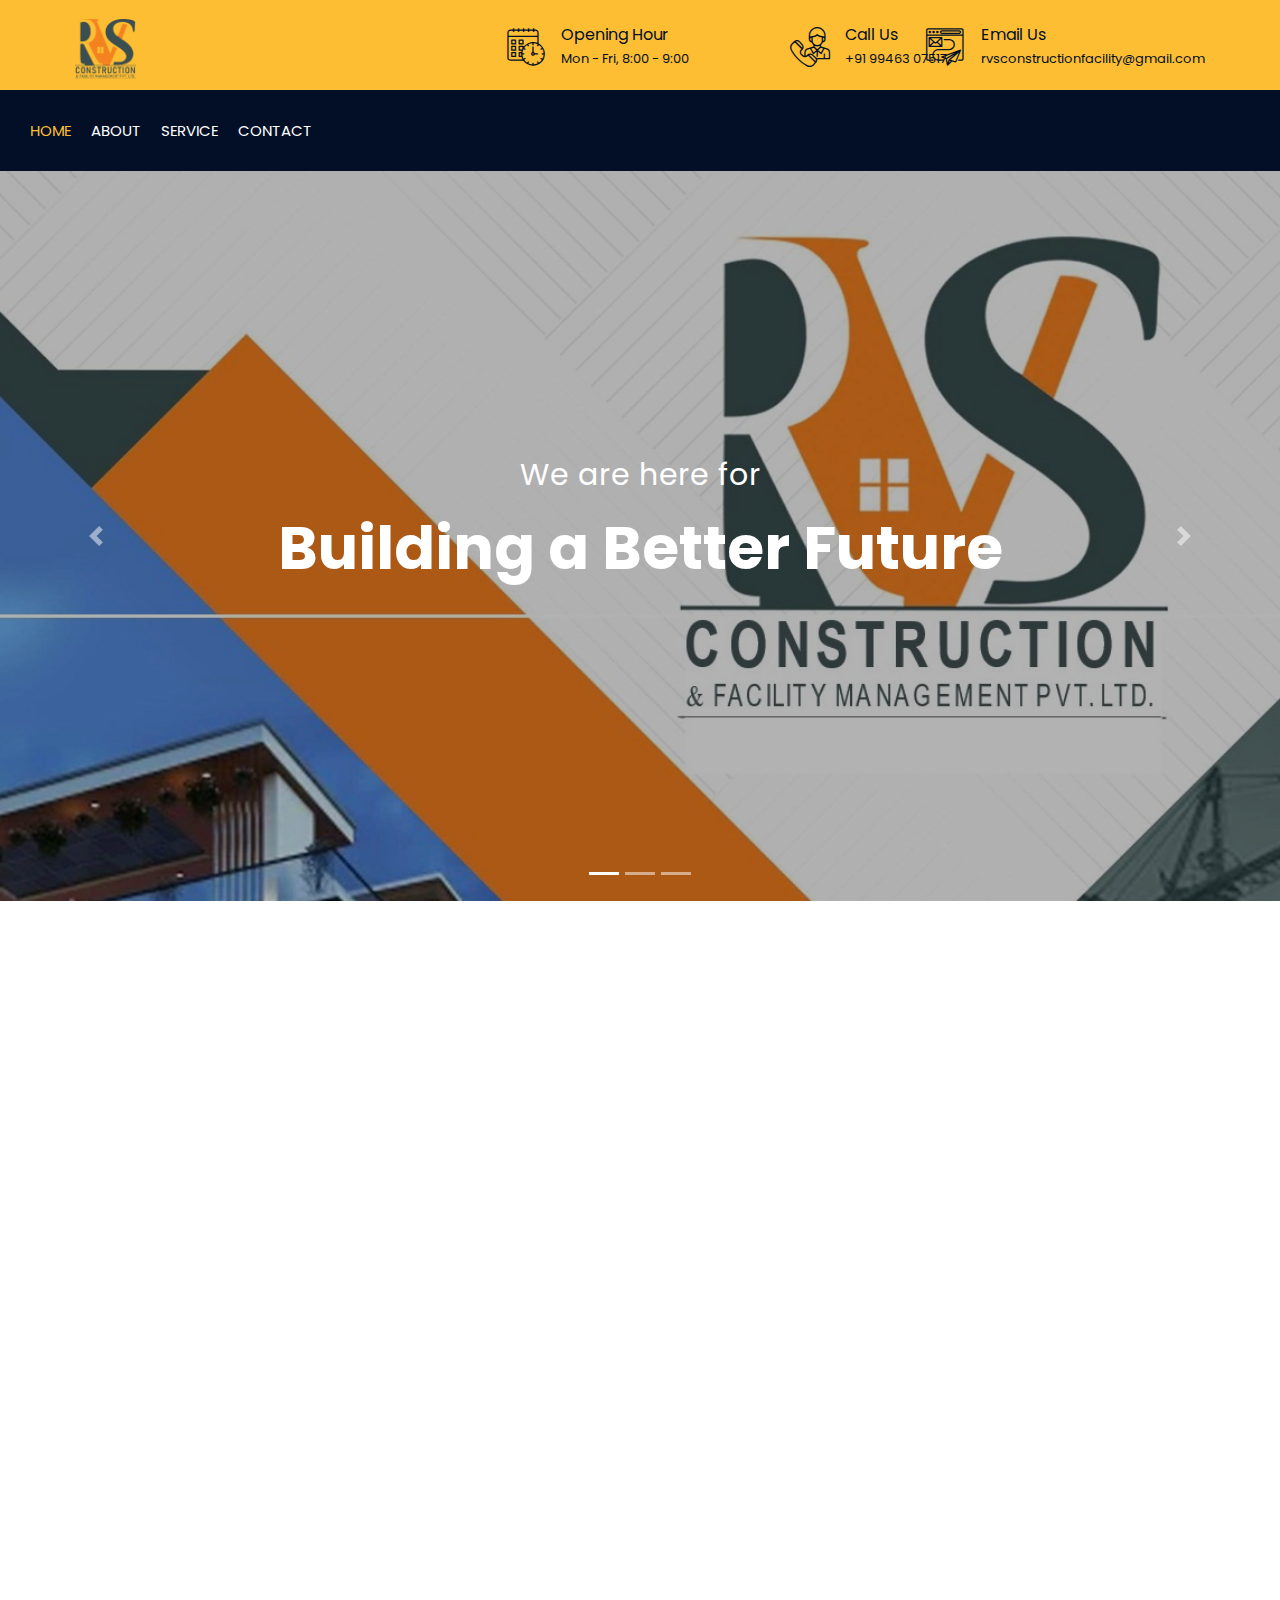
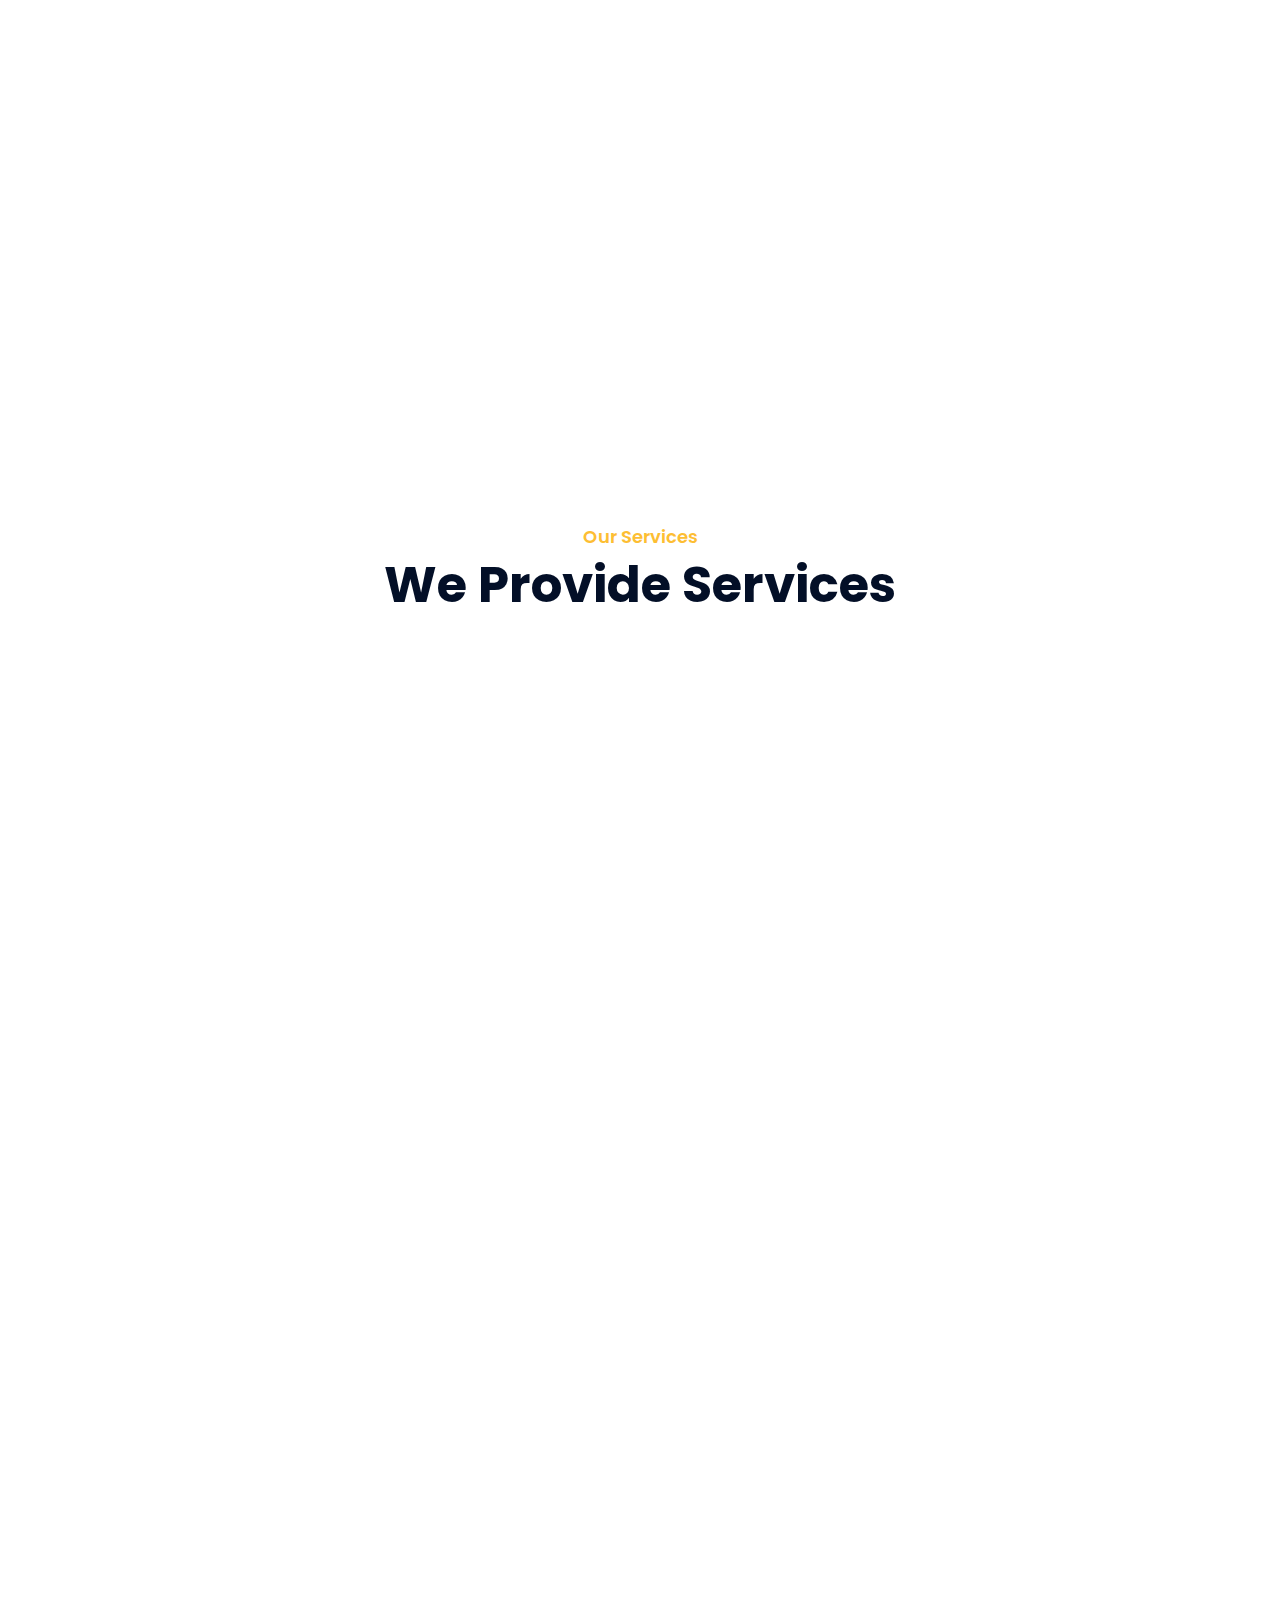
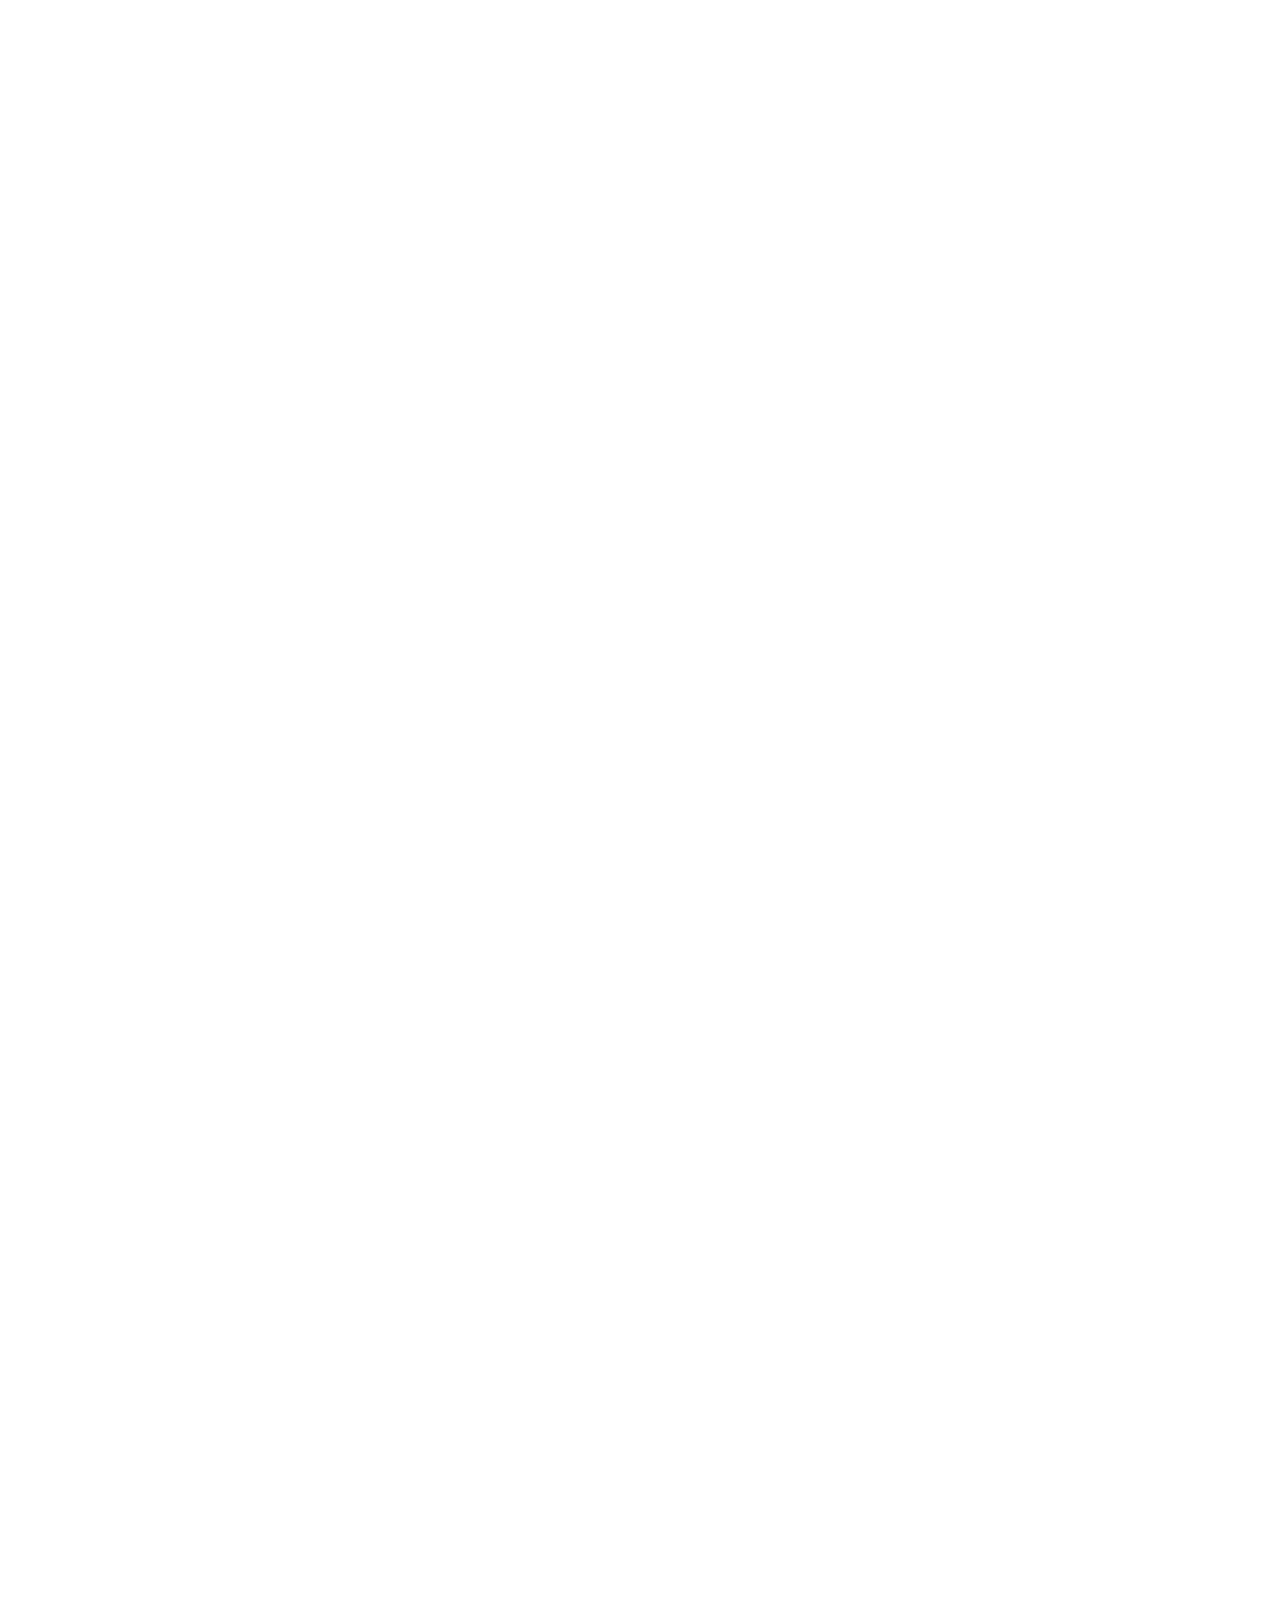
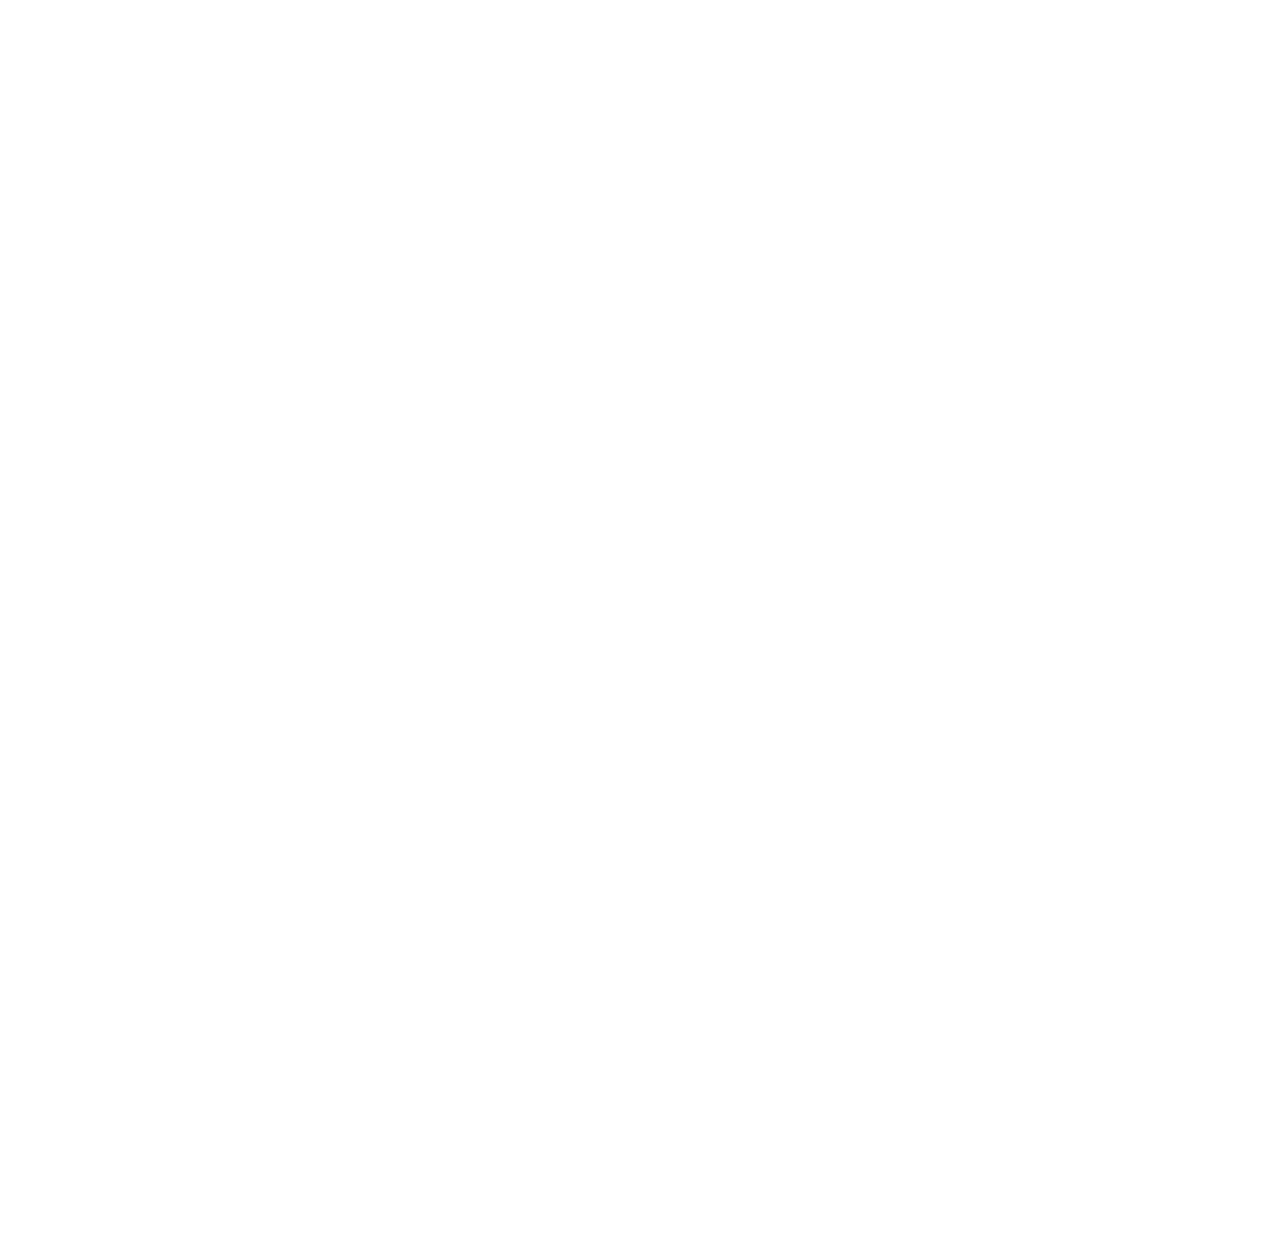
<file: index.html>
<!DOCTYPE html>
<html lang="en">
    <head>
        <meta charset="utf-8">
        <title><h1>RVS Construction & Facility Management Pvt. Ltd</h1></title>
         <script type="application/ld+json">
       {
       "@context" : "https://www.rvsconstruction.in",
       "@type" : "WebSite",
       "name" : "RVS Construction",
       "url" : "https://www.rvsconstruction.in/"
      }
  </script> 
        <meta content="width=device-width, initial-scale=1.0" name="viewport">
        <meta content="RVS Construction & Facility Management Pvt. Ltd" name="keywords">
        <meta content="RVS Construction & Facility Management Pvt. Ltd" name="description">

        <!-- Favicon -->
        <link href="img/logo.ico" rel="icon">

        <!-- Google Font -->
        <link href="https://fonts.googleapis.com/css2?family=Poppins:wght@100;200;300;400;500;600;700;800;900&display=swap" rel="stylesheet">

        <!-- CSS Libraries -->
        <link href="https://stackpath.bootstrapcdn.com/bootstrap/4.4.1/css/bootstrap.min.css" rel="stylesheet">
        <link href="https://cdnjs.cloudflare.com/ajax/libs/font-awesome/5.10.0/css/all.min.css" rel="stylesheet">
        <link href="lib/flaticon/font/flaticon.css" rel="stylesheet"> 
        <link href="lib/animate/animate.min.css" rel="stylesheet">
        <link href="lib/owlcarousel/assets/owl.carousel.min.css" rel="stylesheet">
        <link href="lib/lightbox/css/lightbox.min.css" rel="stylesheet">
        <link href="lib/slick/slick.css" rel="stylesheet">
        <link href="lib/slick/slick-theme.css" rel="stylesheet">

        <!-- Template Stylesheet -->
        <link href="css/style.css" rel="stylesheet">
        
    </head>

    <body>
        <div class="wrapper">
            <!-- Top Bar Start -->
            <div class="top-bar">
                <div class="container-fluid">
                    <div class="row align-items-center">
                        <div class="col-lg-4 col-md-12">
                            <div class="logo">
                                <a href="index.html">
                                   <!-- <h1>RVS Construction</h1> -->
                                      <h1><img src="img/logo.png" alt="Logo"> </h1>
                                </a>
                            </div>
                        </div>
                        <div class="col-lg-8 col-md-7 d-none d-lg-block">
                            <div class="row">
                                <div class="col-4">
                                    <div class="top-bar-item">
                                        <div class="top-bar-icon">
                                            <i class="flaticon-calendar"></i>
                                        </div>
                                        <div class="top-bar-text">
                                            <h3>Opening Hour</h3>
                                            <p>Mon - Fri, 8:00 - 9:00</p>
                                        </div>
                                    </div>
                                </div>
                                <div class="col-4">
                                    <div class="top-bar-item">
                                        <div class="top-bar-icon">
                                            <i class="flaticon-call"></i>
                                        </div>
                                        <div class="top-bar-text">
                                            <h3>Call Us</h3>
                                            <p>+91 99463 07517</p>
                                        </div>
                                    </div>
                                </div>
                                <div class="col-4">
                                    <div class="top-bar-item">
                                        <div class="top-bar-icon">
                                            <i class="flaticon-send-mail"></i>
                                        </div>
                                        <div class="top-bar-text">
                                            <h3>Email Us</h3>
                                            <p>rvsconstructionfacility@gmail.com</p>
                                        </div>
                                    </div>
                                </div>
                            </div>
                        </div>
                    </div>
                </div>
            </div>
            <!-- Top Bar End -->

            <!-- Nav Bar Start -->
            <div class="nav-bar" style="padding-left: 0;padding-right: 0;">
                <div class="container-fluid">
                    <nav class="navbar navbar-expand-lg bg-dark navbar-dark">
                        <a href="#" class="navbar-brand">MENU</a>
                        <button type="button" class="navbar-toggler" data-toggle="collapse" data-target="#navbarCollapse">
                            <span class="navbar-toggler-icon"></span>
                        </button>

                        <div class="collapse navbar-collapse justify-content-between" id="navbarCollapse">
                            <div class="navbar-nav mr-auto">
                                <a href="index.html" class="nav-item nav-link active">Home</a>
                                <a href="about.html" class="nav-item nav-link">About</a>
                                <a href="service.html" class="nav-item nav-link">Service</a>
                                <!--<a href="team.html" class="nav-item nav-link">Team</a> 
                                <a href="portfolio.html" class="nav-item nav-link">Project</a>-->
                                <!--<div class="nav-item dropdown">
                                    <a href="#" class="nav-link dropdown-toggle" data-toggle="dropdown">Pages</a>
                                    <div class="dropdown-menu">
                                        <a href="blog.html" class="dropdown-item">Blog Page</a>
                                        <a href="single.html" class="dropdown-item">Single Page</a>
                                    </div>
                                </div>-->
                                <a href="contact.html" class="nav-item nav-link">Contact</a>
                            </div>
                            <div class="ml-auto" style="display: none;">
                                <a class="btn" href="#">Get A Quote</a>
                            </div>
                        </div>
                    </nav>
                </div>
            </div>
            <!-- Nav Bar End -->


            <!-- Carousel Start -->
            <div id="carousel" class="carousel slide" data-ride="carousel">
                <ol class="carousel-indicators">
                    <li data-target="#carousel" data-slide-to="0" class="active"></li>
                    <li data-target="#carousel" data-slide-to="1"></li>
                    <li data-target="#carousel" data-slide-to="2"></li>
                </ol>
                <div class="carousel-inner">
                    <div class="carousel-item active">
                        <img src="img/carousel-1.jpg" alt="Carousel Image">
                        <div class="carousel-caption">
                            <p class="animated fadeInRight">We are here for</p>
                            <h1 class="animated fadeInLeft">Building a Better Future</h1>
                            <a class="btn animated fadeInUp" href="https://htmlcodex.com/construction-company-website-template" style="display: none;">Get A Quote</a>
                        </div>
                    </div>

                    <div class="carousel-item">
                        <img src="img/carousel-11.jpg" alt="Carousel Image">
                        <div class="carousel-caption">
                            <p class="animated fadeInRight">Satisfaction</p>
                            <h1 class="animated fadeInLeft">Is a Rating</h1>
                            <a class="btn animated fadeInUp" href="https://htmlcodex.com/construction-company-website-template" style="display: none;">Get A Quote</a>
                        </div>
                    </div>

                    <div class="carousel-item">
                        <img src="img/carousel-3.jpg" alt="Carousel Image">
                        <div class="carousel-caption">
                            <p class="animated fadeInRight">Loyalty</p>
                            <h1 class="animated fadeInLeft">Is a Brand</h1>
                            <a class="btn animated fadeInUp" href="https://htmlcodex.com/construction-company-website-template" style="display: none;">Get A Quote</a>
                        </div>
                    </div>
                </div>

                <a class="carousel-control-prev" href="#carousel" role="button" data-slide="prev">
                    <span class="carousel-control-prev-icon" aria-hidden="true"></span>
                    <span class="sr-only">Previous</span>
                </a>
                <a class="carousel-control-next" href="#carousel" role="button" data-slide="next">
                    <span class="carousel-control-next-icon" aria-hidden="true"></span>
                    <span class="sr-only">Next</span>
                </a>
            </div>
            <!-- Carousel End -->


            <!-- Feature Start-->
            <div class="feature wow fadeInUp" data-wow-delay="0.1s">
                <div class="container-fluid">
                    <div class="row align-items-center">
                        <div class="col-lg-4 col-md-12">
                            <div class="feature-item">
                                <div class="feature-icon">
                                    <i class="flaticon-worker"></i>
                                </div>
                                <div class="feature-text">
                                    <h3>Expert Workers</h3>
                                    <p>Experience our expertise</p>
                                </div>
                            </div>
                        </div>
                        <div class="col-lg-4 col-md-12">
                            <div class="feature-item">
                                <div class="feature-icon">
                                    <i class="flaticon-building"></i>
                                </div>
                                <div class="feature-text">
                                    <h3>Quality Work</h3>
                                    <p>Our projects matters quality</p>
                                </div>
                            </div>
                        </div>
                        <div class="col-lg-4 col-md-12">
                            <div class="feature-item">
                                <div class="feature-icon">
                                    <i class="flaticon-call"></i>
                                </div>
                                <div class="feature-text">
                                    <h3>24/7 Support</h3>
                                    <p>We are always ready to serve you</p>
                                </div>
                            </div>
                        </div>
                    </div>
                </div>
            </div>
            <!-- Feature End-->


            <!-- About Start -->
            <div class="about wow fadeInUp" data-wow-delay="0.1s">
                <div class="container">
                    <div class="row align-items-center">
                        <div class="col-lg-5 col-md-6">
                            <div class="about-img">
                                <img src="img/about.jpg" alt="Image">
                            </div>
                        </div>
                        <div class="col-lg-7 col-md-6">
                            <div class="section-header text-left">
                                <p>Welcome to RVS Construction</p>
                                <h2>10+ Years Experience</h2>
                            </div>
                            <div class="about-text">
                                <p>
                                   RVS Construction & Facility Management Pvt Ltd is a comprehensive construction management team having expertize in this field for decades. We specialize in various construction services, including new constructions, maintainance, high-end interior and exterior works.
                                </p>
                                <p>
We focuses on creating optimal work environments, emphasizing strong client relationships, safety standards, and innovative solutions. Our operations span across and are known for the quality, creativity, and attention to detail. 
                                </p>
                                <a class="btn" href="">RVS</a>
                            </div>
                        </div>
                    </div>
                </div>
            </div>
            <!-- About End -->


            <!-- Fact Start -->
            <div class="fact">
                <div class="container-fluid">
                    <div class="row counters">
                        <div class="col-md-6 fact-left wow slideInLeft">
                            <div class="row">
                                <div class="col-6">
                                    <div class="fact-icon">
                                        <i class="flaticon-worker"></i>
                                    </div>
                                    <div class="fact-text">
                                          <h2 style="float:left;width:40%;" data-toggle="counter-up">100</h2><h2 style="float:right;width:50%;">+</h2> 
                                        <p>Expert Workers</p>
                                    </div>
                                </div>
                                <div class="col-6">
                                    <div class="fact-icon">
                                        <i class="flaticon-building"></i>
                                    </div>
                                    <div class="fact-text">
                                          <h2 style="float:left;width:40%;" data-toggle="counter-up">100</h2><h2 style="float:right;width:50%;">+</h2> 
                                        <p>Happy Clients</p>
                                    </div>
                                </div>
                            </div>
                        </div>
                        <div class="col-md-6 fact-right wow slideInRight">
                            <div class="row">
                                <div class="col-6">
                                    <div class="fact-icon">
                                        <i class="flaticon-address"></i>
                                    </div>
                                    <div class="fact-text">
                                          <h2 style="float:left;width:40%;" data-toggle="counter-up">100</h2><h2 style="float:right;width:50%;">+</h2> 
                                        <p>Completed Projects</p>
                                    </div>
                                </div>
                                <div class="col-6">
                                    <div class="fact-icon">
                                        <i class="flaticon-crane"></i>
                                    </div>
                                    <div class="fact-text">
                                        <h2 style="float:left;width:40%;" data-toggle="counter-up">100</h2><h2 style="float:right;width:50%;">+</h2> 
                                        <p>Running Projects</p>
                                    </div>
                                </div>
                            </div>
                        </div>
                    </div>
                </div>
            </div>
            <!-- Fact End -->


                         <!-- Service Start -->
            <div class="service">
                <div class="container">
                    <div class="section-header text-center">
                        <p>Our Services</p>
                        <h2>We Provide Services</h2>
                    </div>
                    <div class="row">
                        <div class="col-lg-4 col-md-6 wow fadeInUp" data-wow-delay="0.1s">
                            <div class="service-item">
                                <div class="service-img">
                                    <img src="img/portfolio-6.jpg" alt="Image">
                                    <div class="service-overlay">
                                        <p>
                                           We are providing land developing to our clients where your dream projects can blossom.
                                        </p>
                                    </div>
                                </div>
                                <div class="service-text">
                                    <h3>Land Developing</h3>
                                    <a class="btn" href="img/service-1.jpg" data-lightbox="service">+</a>
                                </div>
                            </div>
                        </div>
                        <div class="col-lg-4 col-md-6 wow fadeInUp" data-wow-delay="0.2s">
                            <div class="service-item">
                                <div class="service-img">
                                    <img src="img/service-2.jpg" alt="Image">
                                    <div class="service-overlay">
                                        <p>
                                            We build houses and handle all renovations with quality and responsibility, finishing the job and handing over the key with guarantee.
                                        </p>
                                    </div>
                                </div>
                                <div class="service-text">
                                    <h3>Residential Projects</h3>
                                    <a class="btn" href="img/service-2.jpg" data-lightbox="service">+</a>
                                </div>
                            </div>
                        </div>
                        <div class="col-lg-4 col-md-6 wow fadeInUp" data-wow-delay="0.3s">
                            <div class="service-item">
                                <div class="service-img">
                                    <img src="img/service-3.jpg" alt="Image">
                                    <div class="service-overlay">
                                        <p>
                                            We do all kinds of building work for commercial purpose with responsibility.
                                        </p>
                                    </div>
                                </div>
                                <div class="service-text">
                                    <h3>Commercial Projects</h3>
                                    <a class="btn" href="img/service-3.jpg" data-lightbox="service">+</a>
                                </div>
                            </div>
                        </div>
                        <div class="col-lg-4 col-md-6 wow fadeInUp" data-wow-delay="0.4s">
                            <div class="service-item">
                                <div class="service-img">
                                    <img src="img/service-1.jpg" alt="Image">
                                    <div class="service-overlay">
                                        <p>
                                            We execute concrete works using a fully scientific approach, ensuring both safety and durability.
                                        </p>
                                    </div>
                                </div>
                                <div class="service-text">
                                    <h3>Shuttering & Concrete Works</h3>
                                    <a class="btn" href="img/service-4.jpg" data-lightbox="service">+</a>
                                </div>
                            </div>
                        </div>
                        <div class="col-lg-4 col-md-6 wow fadeInUp" data-wow-delay="0.5s">
                            <div class="service-item">
                                <div class="service-img">
                                    <img src="img/portfolio-3.jpg" alt="Image">
                                    <div class="service-overlay">
                                        <p>
                                            We illuminate your homes with state of the art lighting solutions, prioritizing safety and quality standards.
                                        </p>
                                    </div>
                                </div>
                                <div class="service-text">
                                    <h3>Electrical Works</h3>
                                    <a class="btn" href="img/service-5.jpg" data-lightbox="service">+</a>
                                </div>
                            </div>
                        </div>
                        <div class="col-lg-4 col-md-6 wow fadeInUp" data-wow-delay="0.6s">
                            <div class="service-item">
                                <div class="service-img">
                                    <img src="img/service-6.jpg" alt="Image">
                                    <div class="service-overlay">
                                        <p>
                                            We provide the most advanced plumbing and toilet construction helps you to live a healthy and clean life.
                                        </p>
                                    </div>
                                </div>
                                <div class="service-text">
                                    <h3>Plumbing & Sanitary Works</h3>
                                    <a class="btn" href="img/service-6.jpg" data-lightbox="service">+</a>
                                </div>
                            </div>
                        </div>
<div class="col-lg-4 col-md-6 wow fadeInUp" data-wow-delay="0.4s">
                            <div class="service-item">
                                <div class="service-img">
                                    <img src="img/service-4.jpg" alt="Image">
                                    <div class="service-overlay">
                                        <p>
                                            Experience what  beautiful  outdoor f looring is all about. (Discover the essence of exquisite flooring.)
                                        </p>
                                    </div>
                                </div>
                                <div class="service-text">
                                    <h3>Outdoor Flooring</h3>
                                    <a class="btn" href="img/service-4.jpg" data-lightbox="service">+</a>
                                </div>
                            </div>
                        </div>
                        <div class="col-lg-4 col-md-6 wow fadeInUp" data-wow-delay="0.5s">
                            <div class="service-item">
                                <div class="service-img">
                                    <img src="img/service-5.jpg" alt="Image">
                                    <div class="service-overlay">
                                        <p>
                                            We offer a stunning selection of modern designed tiles, granite and marble floorings beautifully crafted just for you.
                                        </p>
                                    </div>
                                </div>
                                <div class="service-text">
                                    <h3>Indoor Flooring</h3>
                                    <a class="btn" href="img/service-5.jpg" data-lightbox="service">+</a>
                                </div>
                            </div>
                        </div>
                        <div class="col-lg-4 col-md-6 wow fadeInUp" data-wow-delay="0.6s">
                            <div class="service-item">
                                <div class="service-img">
                                    <img src="img/portfolio-1.jpg" alt="Image">
                                    <div class="service-overlay">
                                        <p>
                                            We Provide a Wide Variety Of Metal Welding Services from GLF Steel, Stainless Fabrication.All kinds of welding works are done using new technology.
                                        </p>
                                    </div>
                                </div>
                                <div class="service-text">
                                    <h3>Truss & Welding Works</h3>
                                    <a class="btn" href="img/service-6.jpg" data-lightbox="service">+</a>
                                </div>
                            </div>
                        </div>
<div class="col-lg-4 col-md-6 wow fadeInUp" data-wow-delay="0.4s">
                            <div class="service-item">
                                <div class="service-img">
                                    <img src="img/portfolio-4.jpg" alt="Image">
                                    <div class="service-overlay">
                                        <p>
                                            Modern Carpentry work without losing quality to match the beauty of your home. The woodwork in all the models is made using the finest quality woods.
                                        </p>
                                    </div>
                                </div>
                                <div class="service-text">
                                    <h3>Carpentry Works</h3>
                                    <a class="btn" href="img/service-4.jpg" data-lightbox="service">+</a>
                                </div>
                            </div>
                        </div>
                        <div class="col-lg-4 col-md-6 wow fadeInUp" data-wow-delay="0.5s">
                            <div class="service-item">
                                <div class="service-img">
                                    <img src="img/service-2.jpg" alt="Image">
                                    <div class="service-overlay">
                                        <p>
                                            We offer a wide range of painting services designed to complement your home and family perfectly.
                                        </p>
                                    </div>
                                </div>
                                <div class="service-text">
                                    <h3>Painting Works</h3>
                                    <a class="btn" href="img/service-5.jpg" data-lightbox="service">+</a>
                                </div>
                            </div>
                        </div>
                        <div class="col-lg-4 col-md-6 wow fadeInUp" data-wow-delay="0.6s">
                            <div class="service-item">
                                <div class="service-img">
                                    <img src="img/service-3.jpg" alt="Image">
                                    <div class="service-overlay">
                                        <p>
                                            The beauty of a home lies in its interior decoration. We present you stunning decor choices. We promise to craft an interior design that creates an atmosphere of joy and delight for you.
                                        </p>
                                    </div>
                                </div>
                                <div class="service-text">
                                    <h3>Interior Designing & Furnishing</h3>
                                    <a class="btn" href="img/service-6.jpg" data-lightbox="service">+</a>
                                </div>
                            </div>
                        </div>
<div class="col-lg-4 col-md-6 wow fadeInUp" data-wow-delay="0.4s">
                           <div class="service-item">
                                <div class="service-img">
                                    <img src="img/service-5.jpg" alt="Image">
                                    <div class="service-overlay">
                                        <p>
                                            We provide different type of ACP & Aluminum fabrication works using world class aluminum materials which suitable for your House and Commercial buildings.
                                        </p>
                                    </div>
                                </div>
                                <div class="service-text">
                                    <h3>ACP & Aluminium Fabrication Works</h3>
                                    <a class="btn" href="img/portfolio-5.jpg" data-lightbox="service">+</a>
                                </div>
                            </div>
                        </div>
                        <div class="col-lg-4 col-md-6 wow fadeInUp" data-wow-delay="0.5s">
                         <div class="service-item">
                                <div class="service-img">
                                    <img src="img/portfolio-2.jpg" alt="Image">
                                    <div class="service-overlay">
                                        <p>
                                           We design landscaped gardens, catering to any space limit, to provide an ideal setting for you and your family to enjoy leisure time together .
                                        </p>
                                    </div>
                                </div>
                                <div class="service-text">
                                    <h3>Landscaping & Gardening Works</h3>
                                    <a class="btn" href="img/portfolio-2.jpg" data-lightbox="service">+</a>
                                </div>
                            </div>
                        </div>
                        <div class="col-lg-4 col-md-6 wow fadeInUp" data-wow-delay="0.6s">
                            <div class="service-item">
                                <div class="service-img">
                                    <img src="img/service-6.jpg" alt="Image">
                                    <div class="service-overlay">
                                        <p>
                                            We handle all renovations with quality and responsibility, finishing the job and reshape in an all new fashion.
                                        </p>
                                    </div>
                                </div>
                                <div class="service-text">
                                    <h3>Annual Maintenance & Renovation Works</h3>
                                    <a class="btn" href="img/portfolio-3.jpg" data-lightbox="service">+</a>
                                </div>
                            </div>
                        </div>
<div class="col-lg-4 col-md-6 wow fadeInUp" data-wow-delay="0.4s">
                            <div class="service-item">
                                <div class="service-img">
                                    <img src="img/service-4.jpg" alt="Image">
                                    <div class="service-overlay">
                                        <p>
                                            We deliver all the building materials required for the construction works to your work site.
                                        </p>
                                    </div>
                                </div>
                                <div class="service-text">
                                    <h3>All Construction Material Supply</h3>
                                    <a class="btn" href="img/service-4.jpg" data-lightbox="service">+</a>
                                </div>
                            </div>
                        </div>
                        
                    </div>
                </div>
            </div>
            <!-- Service End -->


            <!-- Video Start -->
            <div class="video wow fadeIn" data-wow-delay="0.1s">
                <div class="container">
                    <button type="button" class="btn-play" data-toggle="modal" data-src="RVS.mp4" data-target="#videoModal" type="video/mp4">
                        <span></span>
                    </button>
                </div>
            </div>
            
           <div class="modal fade" id="videoModal" tabindex="-1" role="dialog" aria-labelledby="exampleModalLabel" aria-hidden="true"  data-bs-backdrop="true" data-bs-keyboard="true">
   
                <div class="modal-dialog" role="document">
                    <div class="modal-content">
                        <div class="modal-body">
                            <button type="button" class="close" data-dismiss="modal" aria-label="Close">
                                <span aria-hidden="true">&times;</span>
                            </button>        
                            <!-- 16:9 aspect ratio -->
                            <div class="embed-responsive embed-responsive-16by9">
                                <iframe class="embed-responsive-item" src="" id="video" ></iframe>
                            </div>
                        </div>
                    </div>
                </div>
            </div>
            <!-- Video End -->


            <!-- Team Start -->
            <div class="team" style="display:none;">
                <div class="container" style="display:none;">
                    <div class="section-header text-center">
                        <p>Our Team</p>
                        <h2>Meet Our Engineer</h2>
                    </div>
                    <div class="row">
                        <div class="col-lg-3 col-md-6 wow fadeInUp" data-wow-delay="0.1s">
                            <div class="team-item">
                                <div class="team-img">
                                    <img src="img/team-1.jpg" alt="Team Image">
                                </div>
                                <div class="team-text">
                                    <h2>Adam Phillips</h2>
                                    <p>CEO & Founder</p>
                                </div>
                                <div class="team-social">
                                    <a class="social-tw" href=""><i class="fab fa-twitter"></i></a>
                                    <a class="social-fb" href=""><i class="fab fa-facebook-f"></i></a>
                                    <a class="social-li" href=""><i class="fab fa-linkedin-in"></i></a>
                                    <a class="social-in" href=""><i class="fab fa-instagram"></i></a>
                                </div>
                            </div>
                        </div>
                        <div class="col-lg-3 col-md-6 wow fadeInUp" data-wow-delay="0.2s">
                            <div class="team-item">
                                <div class="team-img">
                                    <img src="img/team-2.jpg" alt="Team Image">
                                </div>
                                <div class="team-text">
                                    <h2>Dylan Adams</h2>
                                    <p>Civil Engineer</p>
                                </div>
                                <div class="team-social">
                                    <a class="social-tw" href=""><i class="fab fa-twitter"></i></a>
                                    <a class="social-fb" href=""><i class="fab fa-facebook-f"></i></a>
                                    <a class="social-li" href=""><i class="fab fa-linkedin-in"></i></a>
                                    <a class="social-in" href=""><i class="fab fa-instagram"></i></a>
                                </div>
                            </div>
                        </div>
                        <div class="col-lg-3 col-md-6 wow fadeInUp" data-wow-delay="0.3s">
                            <div class="team-item">
                                <div class="team-img">
                                    <img src="img/team-3.jpg" alt="Team Image">
                                </div>
                                <div class="team-text">
                                    <h2>Jhon Doe</h2>
                                    <p>Interior Designer</p>
                                </div>
                                <div class="team-social">
                                    <a class="social-tw" href=""><i class="fab fa-twitter"></i></a>
                                    <a class="social-fb" href=""><i class="fab fa-facebook-f"></i></a>
                                    <a class="social-li" href=""><i class="fab fa-linkedin-in"></i></a>
                                    <a class="social-in" href=""><i class="fab fa-instagram"></i></a>
                                </div>
                            </div>
                        </div>
                        <div class="col-lg-3 col-md-6 wow fadeInUp" data-wow-delay="0.4s">
                            <div class="team-item">
                                <div class="team-img">
                                    <img src="img/team-4.jpg" alt="Team Image">
                                </div>
                                <div class="team-text">
                                    <h2>Josh Dunn</h2>
                                    <p>Painter</p>
                                </div>
                                <div class="team-social">
                                    <a class="social-tw" href=""><i class="fab fa-twitter"></i></a>
                                    <a class="social-fb" href=""><i class="fab fa-facebook-f"></i></a>
                                    <a class="social-li" href=""><i class="fab fa-linkedin-in"></i></a>
                                    <a class="social-in" href=""><i class="fab fa-instagram"></i></a>
                                </div>
                            </div>
                        </div>
                    </div>
                </div>
            </div>
            <!-- Team End -->
            

            <!-- FAQs Start -->
            <div class="faqs" style="display:none;">
                <div class="container" >
                    <div class="section-header text-center">
                        <p>Frequently Asked Question</p>
                        <h2>You May Ask</h2>
                    </div>
                    <div class="row">
                        <div class="col-md-6">
                            <div id="accordion-1">
                                <div class="card wow fadeInLeft" data-wow-delay="0.1s">
                                    <div class="card-header">
                                        <a class="card-link collapsed" data-toggle="collapse" href="#collapseOne">
                                            Lorem ipsum dolor sit amet?
                                        </a>
                                    </div>
                                    <div id="collapseOne" class="collapse" data-parent="#accordion-1">
                                        <div class="card-body">
                                            Lorem ipsum dolor sit amet, consectetur adipiscing elit. Phasellus nec pretium mi. Curabitur facilisis ornare velit non.
                                        </div>
                                    </div>
                                </div>
                                <div class="card wow fadeInLeft" data-wow-delay="0.2s">
                                    <div class="card-header">
                                        <a class="card-link collapsed" data-toggle="collapse" href="#collapseTwo">
                                            Lorem ipsum dolor sit amet?
                                        </a>
                                    </div>
                                    <div id="collapseTwo" class="collapse" data-parent="#accordion-1">
                                        <div class="card-body">
                                            Lorem ipsum dolor sit amet, consectetur adipiscing elit. Phasellus nec pretium mi. Curabitur facilisis ornare velit non.
                                        </div>
                                    </div>
                                </div>
                                <div class="card wow fadeInLeft" data-wow-delay="0.3s">
                                    <div class="card-header">
                                        <a class="card-link collapsed" data-toggle="collapse" href="#collapseThree">
                                            Lorem ipsum dolor sit amet?
                                        </a>
                                    </div>
                                    <div id="collapseThree" class="collapse" data-parent="#accordion-1">
                                        <div class="card-body">
                                            Lorem ipsum dolor sit amet, consectetur adipiscing elit. Phasellus nec pretium mi. Curabitur facilisis ornare velit non.
                                        </div>
                                    </div>
                                </div>
                                <div class="card wow fadeInLeft" data-wow-delay="0.4s">
                                    <div class="card-header">
                                        <a class="card-link collapsed" data-toggle="collapse" href="#collapseFour">
                                            Lorem ipsum dolor sit amet?
                                        </a>
                                    </div>
                                    <div id="collapseFour" class="collapse" data-parent="#accordion-1">
                                        <div class="card-body">
                                            Lorem ipsum dolor sit amet, consectetur adipiscing elit. Phasellus nec pretium mi. Curabitur facilisis ornare velit non.
                                        </div>
                                    </div>
                                </div>
                                <div class="card wow fadeInLeft" data-wow-delay="0.5s">
                                    <div class="card-header">
                                        <a class="card-link collapsed" data-toggle="collapse" href="#collapseFive">
                                            Lorem ipsum dolor sit amet?
                                        </a>
                                    </div>
                                    <div id="collapseFive" class="collapse" data-parent="#accordion-1">
                                        <div class="card-body">
                                            Lorem ipsum dolor sit amet, consectetur adipiscing elit. Phasellus nec pretium mi. Curabitur facilisis ornare velit non.
                                        </div>
                                    </div>
                                </div>
                            </div>
                        </div>
                        <div class="col-md-6">
                            <div id="accordion-2">
                                <div class="card wow fadeInRight" data-wow-delay="0.1s">
                                    <div class="card-header">
                                        <a class="card-link collapsed" data-toggle="collapse" href="#collapseSix">
                                            Lorem ipsum dolor sit amet?
                                        </a>
                                    </div>
                                    <div id="collapseSix" class="collapse" data-parent="#accordion-2">
                                        <div class="card-body">
                                            Lorem ipsum dolor sit amet, consectetur adipiscing elit. Phasellus nec pretium mi. Curabitur facilisis ornare velit non.
                                        </div>
                                    </div>
                                </div>
                                <div class="card wow fadeInRight" data-wow-delay="0.2s">
                                    <div class="card-header">
                                        <a class="card-link collapsed" data-toggle="collapse" href="#collapseSeven">
                                            Lorem ipsum dolor sit amet?
                                        </a>
                                    </div>
                                    <div id="collapseSeven" class="collapse" data-parent="#accordion-2">
                                        <div class="card-body">
                                            Lorem ipsum dolor sit amet, consectetur adipiscing elit. Phasellus nec pretium mi. Curabitur facilisis ornare velit non.
                                        </div>
                                    </div>
                                </div>
                                <div class="card wow fadeInRight" data-wow-delay="0.3s">
                                    <div class="card-header">
                                        <a class="card-link collapsed" data-toggle="collapse" href="#collapseEight">
                                            Lorem ipsum dolor sit amet?
                                        </a>
                                    </div>
                                    <div id="collapseEight" class="collapse" data-parent="#accordion-2">
                                        <div class="card-body">
                                            Lorem ipsum dolor sit amet, consectetur adipiscing elit. Phasellus nec pretium mi. Curabitur facilisis ornare velit non.
                                        </div>
                                    </div>
                                </div>
                                <div class="card wow fadeInRight" data-wow-delay="0.4s">
                                    <div class="card-header">
                                        <a class="card-link collapsed" data-toggle="collapse" href="#collapseNine">
                                            Lorem ipsum dolor sit amet?
                                        </a>
                                    </div>
                                    <div id="collapseNine" class="collapse" data-parent="#accordion-2">
                                        <div class="card-body">
                                            Lorem ipsum dolor sit amet, consectetur adipiscing elit. Phasellus nec pretium mi. Curabitur facilisis ornare velit non.
                                        </div>
                                    </div>
                                </div>
                                <div class="card wow fadeInRight" data-wow-delay="0.5s">
                                    <div class="card-header">
                                        <a class="card-link collapsed" data-toggle="collapse" href="#collapseTen">
                                            Lorem ipsum dolor sit amet?
                                        </a>
                                    </div>
                                    <div id="collapseTen" class="collapse" data-parent="#accordion-2">
                                        <div class="card-body">
                                            Lorem ipsum dolor sit amet, consectetur adipiscing elit. Phasellus nec pretium mi. Curabitur facilisis ornare velit non.
                                        </div>
                                    </div>
                                </div>
                            </div>
                        </div>
                    </div>
                </div>
            </div>
            <!-- FAQs End -->


            <!-- Testimonial Start -->
            <div class="testimonial wow fadeIn" data-wow-delay="0.1s" style="display:none;">
                <div class="container">
                    <div class="row">
                        <div class="col-12">
                            <div class="testimonial-slider-nav">
                                <div class="slider-nav"><img src="img/testimonial-1.jpg" alt="Testimonial"></div>
                               <div class="slider-nav"><img src="img/testimonial-2.jpg" alt="Testimonial"></div>
                                <!--   <div class="slider-nav"><img src="img/testimonial-3.jpg" alt="Testimonial"></div>
                                <div class="slider-nav"><img src="img/testimonial-4.jpg" alt="Testimonial"></div>-->
                                <div class="slider-nav"><img src="img/testimonial-1.jpg" alt="Testimonial"></div>
                                 <div class="slider-nav"><img src="img/testimonial-2.jpg" alt="Testimonial"></div>
                               <!--  <div class="slider-nav"><img src="img/testimonial-3.jpg" alt="Testimonial"></div>
                                <div class="slider-nav"><img src="img/testimonial-4.jpg" alt="Testimonial"></div>-->
                            </div>
                        </div>
                    </div>
                    <div class="row">
                        <div class="col-12">
                            <div class="testimonial-slider">
                                <div class="slider-item">
                                    <h3>RIJU VARGHESE</h3>
                                    <h4>Managing Director</h4>
                                    <p>We are here to serve you the best in service.</p>
                                </div>
                                <div class="slider-item">
                                    <h3>RIJU VARGHESE</h3>
                                    <h4>Managing Director</h4>
                                    <p>We are here to serve you the best in service.</p>
                                </div>
                                <!--  <div class="slider-item">
                                    <h3>Customer Name</h3>
                                    <h4>profession</h4>
                                    <p>Lorem ipsum dolor sit amet, consectetur adipiscing elit. Phasellus nec pretium mi. Curabitur facilisis ornare velit non vulputate. Aliquam metus tortor, auctor id gravida condimentum, viverra quis sem. Curabitur non nisl nec nisi scelerisque maximus.</p>
                                </div>
                                <div class="slider-item">
                                    <h3>Customer Name</h3>
                                    <h4>profession</h4>
                                    <p>Lorem ipsum dolor sit amet, consectetur adipiscing elit. Phasellus nec pretium mi. Curabitur facilisis ornare velit non vulputate. Aliquam metus tortor, auctor id gravida condimentum, viverra quis sem. Curabitur non nisl nec nisi scelerisque maximus.</p>
                                </div>
                                <div class="slider-item">
                                    <h3>Customer Name</h3>
                                    <h4>profession</h4>
                                    <p>Lorem ipsum dolor sit amet, consectetur adipiscing elit. Phasellus nec pretium mi. Curabitur facilisis ornare velit non vulputate. Aliquam metus tortor, auctor id gravida condimentum, viverra quis sem. Curabitur non nisl nec nisi scelerisque maximus.</p>
                                </div>
                                <div class="slider-item">
                                    <h3>Customer Name</h3>
                                    <h4>profession</h4>
                                    <p>Lorem ipsum dolor sit amet, consectetur adipiscing elit. Phasellus nec pretium mi. Curabitur facilisis ornare velit non vulputate. Aliquam metus tortor, auctor id gravida condimentum, viverra quis sem. Curabitur non nisl nec nisi scelerisque maximus.</p>
                                </div>
                                <div class="slider-item">
                                    <h3>Customer Name</h3>
                                    <h4>profession</h4>
                                    <p>Lorem ipsum dolor sit amet, consectetur adipiscing elit. Phasellus nec pretium mi. Curabitur facilisis ornare velit non vulputate. Aliquam metus tortor, auctor id gravida condimentum, viverra quis sem. Curabitur non nisl nec nisi scelerisque maximus.</p>
                                </div>
                                <div class="slider-item">
                                    <h3>Customer Name</h3>
                                    <h4>profession</h4>
                                    <p>Lorem ipsum dolor sit amet, consectetur adipiscing elit. Phasellus nec pretium mi. Curabitur facilisis ornare velit non vulputate. Aliquam metus tortor, auctor id gravida condimentum, viverra quis sem. Curabitur non nisl nec nisi scelerisque maximus.</p>
                                </div>-->
                            </div>
                        </div>
                    </div>
                </div>
            </div>
            <!-- Testimonial End -->


            <!-- Blog Start -->
            <div class="blog" style="display:none;">
                <div class="container">
                    <div class="section-header text-center">
                        <p>Latest Blog</p>
                        <h2>Latest From Our Blog</h2>
                    </div>
                    <div class="row">
                        <div class="col-lg-4 col-md-6 wow fadeInUp" data-wow-delay="0.2s">
                            <div class="blog-item">
                                <div class="blog-img">
                                    <img src="img/blog-1.jpg" alt="Image">
                                </div>
                                <div class="blog-title">
                                    <h3>Lorem ipsum dolor sit</h3>
                                    <a class="btn" href="">+</a>
                                </div>
                                <div class="blog-meta">
                                    <p>By<a href="">Admin</a></p>
                                    <p>In<a href="">Construction</a></p>
                                </div>
                                <div class="blog-text">
                                    <p>
                                        Lorem ipsum dolor sit amet elit. Phasellus nec pretium mi. Curabitur facilisis ornare velit non vulputate. Aliquam metus tortor
                                    </p>
                                </div>
                            </div>
                        </div>
                        <div class="col-lg-4 col-md-6 wow fadeInUp">
                            <div class="blog-item">
                                <div class="blog-img">
                                    <img src="img/blog-2.jpg" alt="Image">
                                </div>
                                <div class="blog-title">
                                    <h3>Lorem ipsum dolor sit</h3>
                                    <a class="btn" href="">+</a>
                                </div>
                                <div class="blog-meta">
                                    <p>By<a href="">Admin</a></p>
                                    <p>In<a href="">Construction</a></p>
                                </div>
                                <div class="blog-text">
                                    <p>
                                        Lorem ipsum dolor sit amet elit. Phasellus nec pretium mi. Curabitur facilisis ornare velit non vulputate. Aliquam metus tortor
                                    </p>
                                </div>
                            </div>
                        </div>
                        <div class="col-lg-4 col-md-6 wow fadeInUp" data-wow-delay="0.2s">
                            <div class="blog-item">
                                <div class="blog-img">
                                    <img src="img/blog-3.jpg" alt="Image">
                                </div>
                                <div class="blog-title">
                                    <h3>Lorem ipsum dolor sit</h3>
                                    <a class="btn" href="">+</a>
                                </div>
                                <div class="blog-meta">
                                    <p>By<a href="">Admin</a></p>
                                    <p>In<a href="">Construction</a></p>
                                </div>
                                <div class="blog-text">
                                    <p>
                                        Lorem ipsum dolor sit amet elit. Phasellus nec pretium mi. Curabitur facilisis ornare velit non vulputate. Aliquam metus tortor
                                    </p>
                                </div>
                            </div>
                        </div>
                    </div>
                </div>
            </div>
            <!-- Blog End -->


            <!-- Footer Start -->
            <div class="footer wow fadeIn" data-wow-delay="0.3s">
                <div class="container"  style="max-width:80%;">
                    <div class="row">
                            <div class="col-md-6 col-lg-3">
                            <div class="footer-contact">
                                <h2>Office Contact</h2>
                                <p><i class="fa fa-map-marker-alt"></i>Kappikkadu, Trivandrum, Kerala, India</p>
                                <p><i class="fa fa-phone-alt"></i>+91 99463 07517</p>
                                <p><i class="fa fa-envelope"></i>rvsconstructionfacility@gmail.com</p>
                                <div class="footer-social">
                                    <a href=""><i class="fab fa-twitter"></i></a>
                                    <a href=""><i class="fab fa-facebook-f"></i></a>
                                    <a href=""><i class="fab fa-youtube"></i></a>
                                    <a href=""><i class="fab fa-instagram"></i></a>
                                    <a href=""><i class="fab fa-linkedin-in"></i></a>
                                </div>
                            </div>
                        </div>
                       <div class="col-md-6 col-lg-3">
                            <div class="footer-link">
                                <h2>Services Areas</h2>
                                 <a href="">Residential & Commercial Projects</a>
                                <a href="">Plan</a>
                                <a href="">Land Survey</a>
                                <a href="">Building Permits</a>
                                <a href="">E-Filing</a>
                                <a href="">Building Valuation</a>
                            </div>
                        </div>
                        <div class="col-md-6 col-lg-3">
                            <div class="footer-link">
                               <h2>Services Areas</h2>
                                <a href="">Vasthu</a>
                                  <a href="">Estimate</a>
                                  <a href="">Landscaping</a>
                                  <a href="">Architecture Photography</a>
                                  <a href="">Elevation</a>
                                  <a href="">Interior Design</a>
                            </div>
                        </div>
                        <div class="col-md-6 col-lg-3">
                            <div class="footer-link">
                               <h2>Services Areas</h2>
                                <a href="">Interlock Works</a>
                                <a href="">Gardening</a>
                                <a href="">Earth Movers</a>
                                <a href="">Material Supply</a>
                                <a href="">Renovation & Maintenance Works</a>
                            </div>
                        </div>

                    </div>
                </div>
                <div class="container footer-menu">
                    <div class="f-menu">
                        <a href="">All Types of</a>
                        <a href="">Construction</a>
                        <a href="">Works</a>
                        <a href="">Contracting</a>
                        <a href="">Company</a>
                    </div>
                </div>
                <div class="container copyright">
                   <div class="row" style="width: 100%;text-align: center;">
                         <div class="col-md-12">
                            <p style="FONT-SIZE: smaller;">&copy; <a href="#">RVS Construction</a>, All Right Reserved.</p>
                        </div>
                         
                    </div>
                </div>
            </div>
            <!-- Footer End -->

            <a href="#" class="back-to-top"><i class="fa fa-chevron-up"></i></a>
        </div>

        <!-- JavaScript Libraries -->
        <script src="https://code.jquery.com/jquery-3.4.1.min.js"></script>
        <script src="https://stackpath.bootstrapcdn.com/bootstrap/4.4.1/js/bootstrap.bundle.min.js"></script>
        <script src="lib/easing/easing.min.js"></script>
        <script src="lib/wow/wow.min.js"></script>
        <script src="lib/owlcarousel/owl.carousel.min.js"></script>
        <script src="lib/isotope/isotope.pkgd.min.js"></script>
        <script src="lib/lightbox/js/lightbox.min.js"></script>
        <script src="lib/waypoints/waypoints.min.js"></script>
        <script src="lib/counterup/counterup.min.js"></script>
        <script src="lib/slick/slick.min.js"></script>

        <!-- Template Javascript -->
        <script src="js/main.js"></script>
    </body>
</html>
</file>
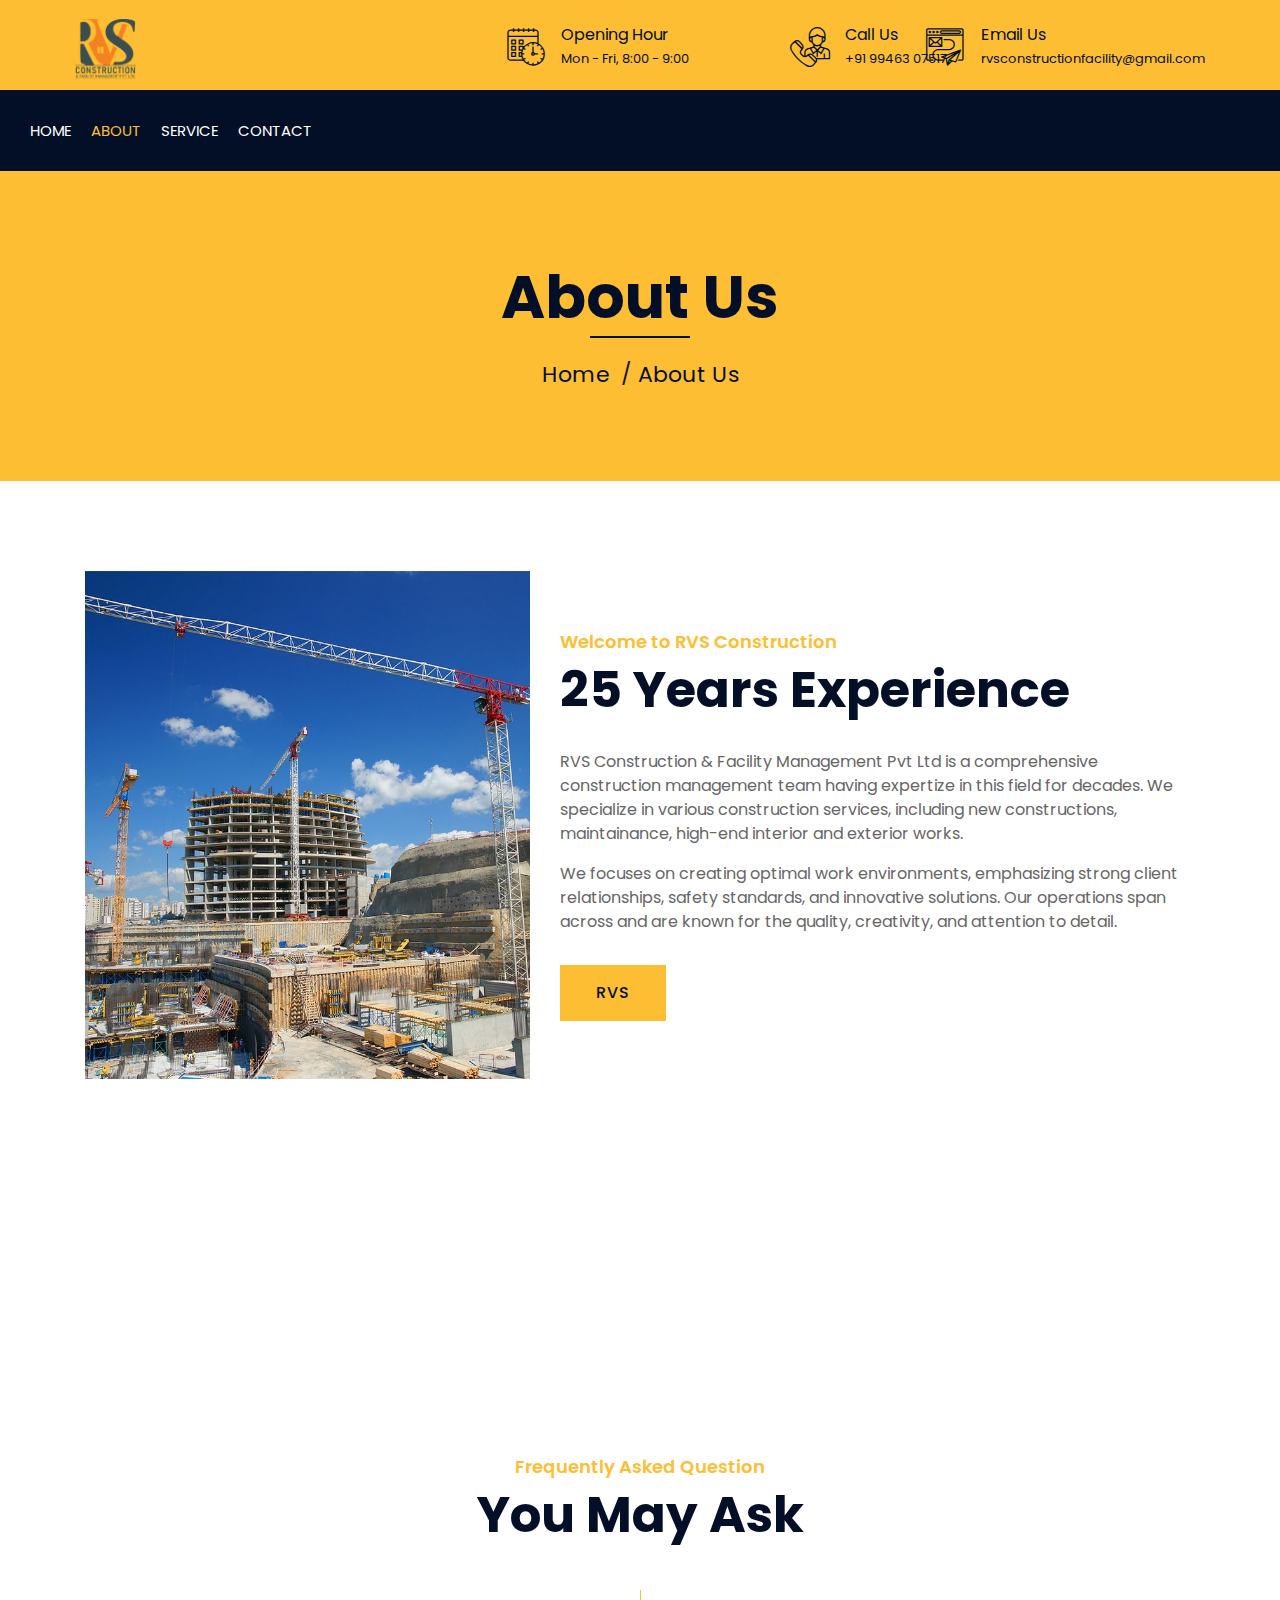
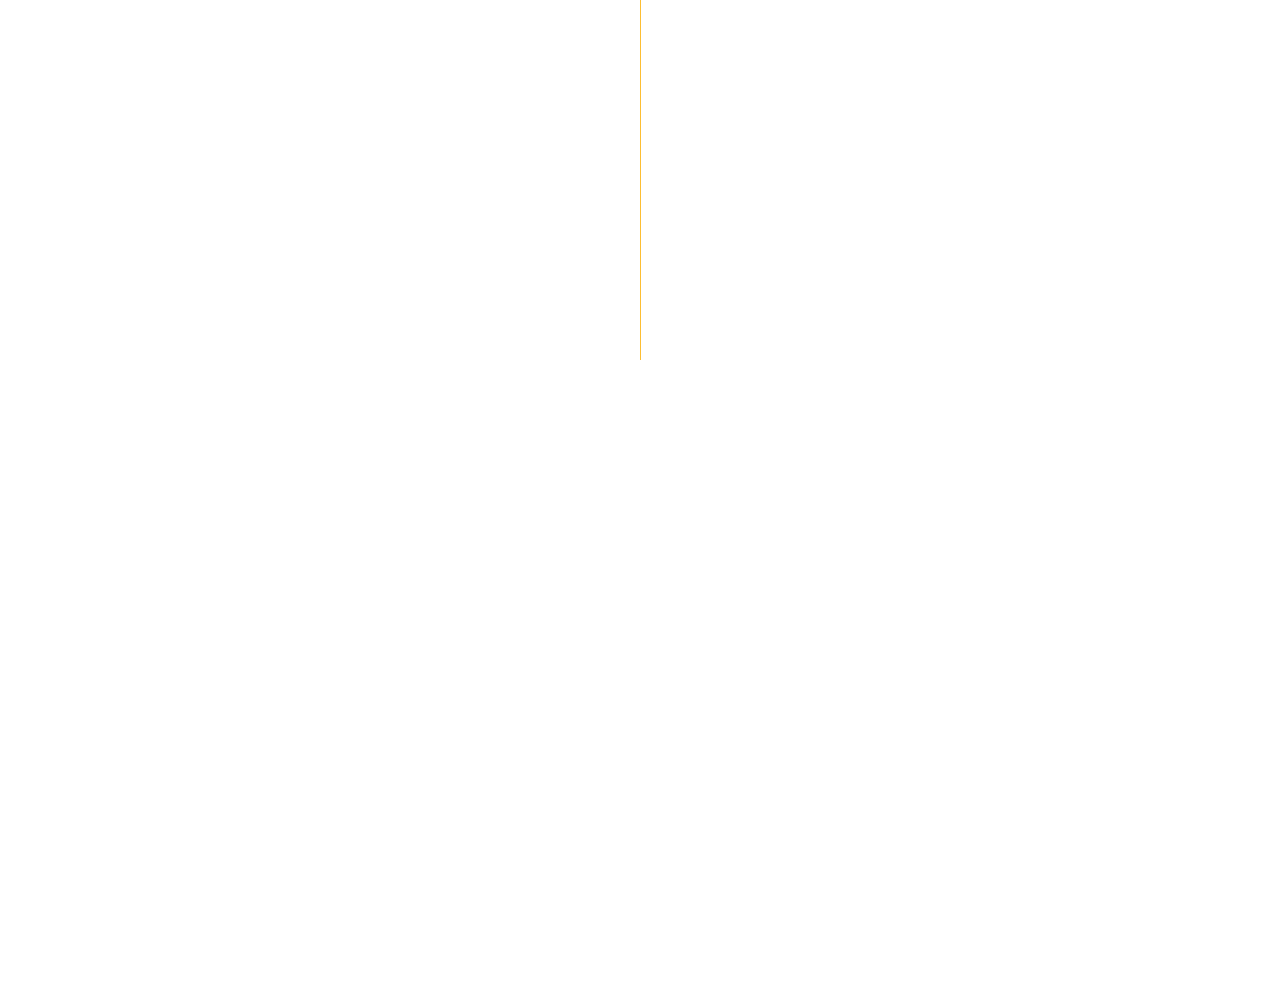
<file: about.html>
<!DOCTYPE html>
<html lang="en">
    <head>
        <meta charset="utf-8">
        <title>RVS Construction & Facility Management Pvt. Ltd</title>
        <meta content="width=device-width, initial-scale=1.0" name="viewport">
        <meta content="RVS Construction & Facility Management Pvt. Ltd" name="keywords">
        <meta content="RVS Construction & Facility Management Pvt. Ltd" name="description">

        <!-- Favicon -->
        <link href="img/favicon.ico" rel="icon">

        <!-- Google Font -->
        <link href="https://fonts.googleapis.com/css2?family=Poppins:wght@100;200;300;400;500;600;700;800;900&display=swap" rel="stylesheet">

        <!-- CSS Libraries -->
        <link href="https://stackpath.bootstrapcdn.com/bootstrap/4.4.1/css/bootstrap.min.css" rel="stylesheet">
        <link href="https://cdnjs.cloudflare.com/ajax/libs/font-awesome/5.10.0/css/all.min.css" rel="stylesheet">
        <link href="lib/flaticon/font/flaticon.css" rel="stylesheet"> 
        <link href="lib/animate/animate.min.css" rel="stylesheet">
        <link href="lib/owlcarousel/assets/owl.carousel.min.css" rel="stylesheet">
        <link href="lib/lightbox/css/lightbox.min.css" rel="stylesheet">
        <link href="lib/slick/slick.css" rel="stylesheet">
        <link href="lib/slick/slick-theme.css" rel="stylesheet">

        <!-- Template Stylesheet -->
        <link href="css/style.css" rel="stylesheet">
    </head>

    <body>
        <div class="wrapper">
            <!-- Top Bar Start -->
            <div class="top-bar">
                <div class="container-fluid">
                    <div class="row align-items-center">
                        <div class="col-lg-4 col-md-12">
                            <div class="logo">
                                <a href="index.html">
                                    <!-- <h1>RVS Construction</h1> -->
                                      <h1><img src="img/logo.png" alt="Logo"> </h1>
                                </a>
                            </div>
                        </div>
                        <div class="col-lg-8 col-md-7 d-none d-lg-block">
                            <div class="row">
                                <div class="col-4">
                                    <div class="top-bar-item">
                                        <div class="top-bar-icon">
                                            <i class="flaticon-calendar"></i>
                                        </div>
                                        <div class="top-bar-text">
                                            <h3>Opening Hour</h3>
                                            <p>Mon - Fri, 8:00 - 9:00</p>
                                        </div>
                                    </div>
                                </div>
                                <div class="col-4">
                                    <div class="top-bar-item">
                                        <div class="top-bar-icon">
                                            <i class="flaticon-call"></i>
                                        </div>
                                        <div class="top-bar-text">
                                            <h3>Call Us</h3>
                                           <p>+91 99463 07517</p>
                                        </div>
                                    </div>
                                </div>
                                <div class="col-4">
                                    <div class="top-bar-item">
                                        <div class="top-bar-icon">
                                            <i class="flaticon-send-mail"></i>
                                        </div>
                                        <div class="top-bar-text">
                                            <h3>Email Us</h3>
                                            <p>rvsconstructionfacility@gmail.com</p>
                                        </div>
                                    </div>
                                </div>
                            </div>
                        </div>
                    </div>
                </div>
            </div>
            <!-- Top Bar End -->

            <!-- Nav Bar Start -->
              <div class="nav-bar" style="padding-left: 0;padding-right: 0;">
                <div class="container-fluid">
                    <nav class="navbar navbar-expand-lg bg-dark navbar-dark">
                        <a href="#" class="navbar-brand">MENU</a>
                        <button type="button" class="navbar-toggler" data-toggle="collapse" data-target="#navbarCollapse">
                            <span class="navbar-toggler-icon"></span>
                        </button>

                        <div class="collapse navbar-collapse justify-content-between" id="navbarCollapse">
                            <div class="navbar-nav mr-auto">
                                <a href="index.html" class="nav-item nav-link">Home</a>
                                <a href="about.html" class="nav-item nav-link active">About</a>
                                <a href="service.html" class="nav-item nav-link">Service</a>
                                <!--<a href="team.html" class="nav-item nav-link">Team</a> 
                                <a href="portfolio.html" class="nav-item nav-link">Project</a>-->
                               <!--<div class="nav-item dropdown">
                                    <a href="#" class="nav-link dropdown-toggle" data-toggle="dropdown">Pages</a>
                                    <div class="dropdown-menu">
                                        <a href="blog.html" class="dropdown-item">Blog Page</a>
                                        <a href="single.html" class="dropdown-item">Single Page</a>
                                    </div>
                                </div>-->
                                <a href="contact.html" class="nav-item nav-link">Contact</a>
                            </div>
                              <div class="ml-auto" style="display: none;">
                                <a class="btn" href="#">Get A Quote</a>
                            </div>
                        </div>
                    </nav>
                </div>
            </div>
            <!-- Nav Bar End -->
            
            
            <!-- Page Header Start -->
            <div class="page-header">
                <div class="container">
                    <div class="row">
                        <div class="col-12">
                            <h2>About Us</h2>
                        </div>
                        <div class="col-12">
                            <a href="">Home</a>
                            <a href="">About Us</a>
                        </div>
                    </div>
                </div>
            </div>
            <!-- Page Header End -->


            <!-- About Start -->
            <div class="about wow fadeInUp" data-wow-delay="0.1s">
                <div class="container">
                    <div class="row align-items-center">
                        <div class="col-lg-5 col-md-6">
                            <div class="about-img">
                                <img src="img/about.jpg" alt="Image">
                            </div>
                        </div>
                        <div class="col-lg-7 col-md-6">
                            <div class="section-header text-left">
                                <p>Welcome to RVS Construction</p>
                                <h2>25 Years Experience</h2>
                            </div>
                            <div class="about-text">
                                <p>
                                   RVS Construction & Facility Management Pvt Ltd is a comprehensive construction management team having expertize in this field for decades. We specialize in various construction services, including new constructions, maintainance, high-end interior and exterior works.
                                </p>
                                <p>
We focuses on creating optimal work environments, emphasizing strong client relationships, safety standards, and innovative solutions. Our operations span across and are known for the quality, creativity, and attention to detail. 
                                </p>
                                <a class="btn" href="">RVS</a>
                            </div>
                        </div>
                    </div>
                </div>
            </div>
            <!-- About End -->
            
            
            <!-- Fact Start -->
            <div class="fact">
                <div class="container-fluid">
                    <div class="row counters">
                        <div class="col-md-6 fact-left wow slideInLeft">
                            <div class="row">
                                <div class="col-6">
                                    <div class="fact-icon">
                                        <i class="flaticon-worker"></i>
                                    </div>
                                    <div class="fact-text">
                                        <h2 data-toggle="counter-up">109</h2>
                                        <p>Expert Workers</p>
                                    </div>
                                </div>
                                <div class="col-6">
                                    <div class="fact-icon">
                                        <i class="flaticon-building"></i>
                                    </div>
                                    <div class="fact-text">
                                        <h2 data-toggle="counter-up">485</h2>
                                        <p>Happy Clients</p>
                                    </div>
                                </div>
                            </div>
                        </div>
                        <div class="col-md-6 fact-right wow slideInRight">
                            <div class="row">
                                <div class="col-6">
                                    <div class="fact-icon">
                                        <i class="flaticon-address"></i>
                                    </div>
                                    <div class="fact-text">
                                        <h2 data-toggle="counter-up">789</h2>
                                        <p>Completed Projects</p>
                                    </div>
                                </div>
                                <div class="col-6">
                                    <div class="fact-icon">
                                        <i class="flaticon-crane"></i>
                                    </div>
                                    <div class="fact-text">
                                        <h2 data-toggle="counter-up">890</h2>
                                        <p>Running Projects</p>
                                    </div>
                                </div>
                            </div>
                        </div>
                    </div>
                </div>
            </div>
            <!-- Fact End -->
            
            
            <!-- FAQs Start -->
            <div class="faqs">
                <div class="container">
                    <div class="section-header text-center">
                        <p>Frequently Asked Question</p>
                        <h2>You May Ask</h2>
                    </div>
                    <div class="row">
                        <div class="col-md-6">
                            <div id="accordion-1">
                                <div class="card wow fadeInLeft" data-wow-delay="0.1s">
                                    <div class="card-header">
                                        <a class="card-link collapsed" data-toggle="collapse" href="#collapseOne">
                                            Lorem ipsum dolor sit amet?
                                        </a>
                                    </div>
                                    <div id="collapseOne" class="collapse" data-parent="#accordion-1">
                                        <div class="card-body">
                                            Lorem ipsum dolor sit amet, consectetur adipiscing elit. Phasellus nec pretium mi. Curabitur facilisis ornare velit non.
                                        </div>
                                    </div>
                                </div>
                                <div class="card wow fadeInLeft" data-wow-delay="0.2s">
                                    <div class="card-header">
                                        <a class="card-link collapsed" data-toggle="collapse" href="#collapseTwo">
                                            Lorem ipsum dolor sit amet?
                                        </a>
                                    </div>
                                    <div id="collapseTwo" class="collapse" data-parent="#accordion-1">
                                        <div class="card-body">
                                            Lorem ipsum dolor sit amet, consectetur adipiscing elit. Phasellus nec pretium mi. Curabitur facilisis ornare velit non.
                                        </div>
                                    </div>
                                </div>
                                <div class="card wow fadeInLeft" data-wow-delay="0.3s">
                                    <div class="card-header">
                                        <a class="card-link collapsed" data-toggle="collapse" href="#collapseThree">
                                            Lorem ipsum dolor sit amet?
                                        </a>
                                    </div>
                                    <div id="collapseThree" class="collapse" data-parent="#accordion-1">
                                        <div class="card-body">
                                            Lorem ipsum dolor sit amet, consectetur adipiscing elit. Phasellus nec pretium mi. Curabitur facilisis ornare velit non.
                                        </div>
                                    </div>
                                </div>
                                <div class="card wow fadeInLeft" data-wow-delay="0.4s">
                                    <div class="card-header">
                                        <a class="card-link collapsed" data-toggle="collapse" href="#collapseFour">
                                            Lorem ipsum dolor sit amet?
                                        </a>
                                    </div>
                                    <div id="collapseFour" class="collapse" data-parent="#accordion-1">
                                        <div class="card-body">
                                            Lorem ipsum dolor sit amet, consectetur adipiscing elit. Phasellus nec pretium mi. Curabitur facilisis ornare velit non.
                                        </div>
                                    </div>
                                </div>
                                <div class="card wow fadeInLeft" data-wow-delay="0.5s">
                                    <div class="card-header">
                                        <a class="card-link collapsed" data-toggle="collapse" href="#collapseFive">
                                            Lorem ipsum dolor sit amet?
                                        </a>
                                    </div>
                                    <div id="collapseFive" class="collapse" data-parent="#accordion-1">
                                        <div class="card-body">
                                            Lorem ipsum dolor sit amet, consectetur adipiscing elit. Phasellus nec pretium mi. Curabitur facilisis ornare velit non.
                                        </div>
                                    </div>
                                </div>
                            </div>
                        </div>
                        <div class="col-md-6">
                            <div id="accordion-2">
                                <div class="card wow fadeInRight" data-wow-delay="0.1s">
                                    <div class="card-header">
                                        <a class="card-link collapsed" data-toggle="collapse" href="#collapseSix">
                                            Lorem ipsum dolor sit amet?
                                        </a>
                                    </div>
                                    <div id="collapseSix" class="collapse" data-parent="#accordion-2">
                                        <div class="card-body">
                                            Lorem ipsum dolor sit amet, consectetur adipiscing elit. Phasellus nec pretium mi. Curabitur facilisis ornare velit non.
                                        </div>
                                    </div>
                                </div>
                                <div class="card wow fadeInRight" data-wow-delay="0.2s">
                                    <div class="card-header">
                                        <a class="card-link collapsed" data-toggle="collapse" href="#collapseSeven">
                                            Lorem ipsum dolor sit amet?
                                        </a>
                                    </div>
                                    <div id="collapseSeven" class="collapse" data-parent="#accordion-2">
                                        <div class="card-body">
                                            Lorem ipsum dolor sit amet, consectetur adipiscing elit. Phasellus nec pretium mi. Curabitur facilisis ornare velit non.
                                        </div>
                                    </div>
                                </div>
                                <div class="card wow fadeInRight" data-wow-delay="0.3s">
                                    <div class="card-header">
                                        <a class="card-link collapsed" data-toggle="collapse" href="#collapseEight">
                                            Lorem ipsum dolor sit amet?
                                        </a>
                                    </div>
                                    <div id="collapseEight" class="collapse" data-parent="#accordion-2">
                                        <div class="card-body">
                                            Lorem ipsum dolor sit amet, consectetur adipiscing elit. Phasellus nec pretium mi. Curabitur facilisis ornare velit non.
                                        </div>
                                    </div>
                                </div>
                                <div class="card wow fadeInRight" data-wow-delay="0.4s">
                                    <div class="card-header">
                                        <a class="card-link collapsed" data-toggle="collapse" href="#collapseNine">
                                            Lorem ipsum dolor sit amet?
                                        </a>
                                    </div>
                                    <div id="collapseNine" class="collapse" data-parent="#accordion-2">
                                        <div class="card-body">
                                            Lorem ipsum dolor sit amet, consectetur adipiscing elit. Phasellus nec pretium mi. Curabitur facilisis ornare velit non.
                                        </div>
                                    </div>
                                </div>
                                <div class="card wow fadeInRight" data-wow-delay="0.5s">
                                    <div class="card-header">
                                        <a class="card-link collapsed" data-toggle="collapse" href="#collapseTen">
                                            Lorem ipsum dolor sit amet?
                                        </a>
                                    </div>
                                    <div id="collapseTen" class="collapse" data-parent="#accordion-2">
                                        <div class="card-body">
                                            Lorem ipsum dolor sit amet, consectetur adipiscing elit. Phasellus nec pretium mi. Curabitur facilisis ornare velit non.
                                        </div>
                                    </div>
                                </div>
                            </div>
                        </div>
                    </div>
                </div>
            </div>
            <!-- FAQs End -->


            <!-- Footer Start -->
            <div class="footer wow fadeIn" data-wow-delay="0.3s">
                <div class="container"  style="max-width:80%;">
                    <div class="row">
                             <div class="col-md-6 col-lg-3">
                            <div class="footer-contact">
                                <h2>Office Contact</h2>
                                <p><i class="fa fa-map-marker-alt"></i>Kappikkadu, Trivandrum, Kerala, India</p>
                                <p><i class="fa fa-phone-alt"></i>+91 99463 07517</p>
                                <p><i class="fa fa-envelope"></i>rvsconstructionfacility@gmail.com</p>
                                <div class="footer-social">
                                    <a href=""><i class="fab fa-twitter"></i></a>
                                    <a href=""><i class="fab fa-facebook-f"></i></a>
                                    <a href=""><i class="fab fa-youtube"></i></a>
                                    <a href=""><i class="fab fa-instagram"></i></a>
                                    <a href=""><i class="fab fa-linkedin-in"></i></a>
                                </div>
                            </div>
                        </div>
                      <div class="col-md-6 col-lg-3">
                            <div class="footer-link">
                                <h2>Services Areas</h2>
                                 <a href="">Residential & Commercial Projects</a>
                                <a href="">Plan</a>
                                <a href="">Land Survey</a>
                                <a href="">Building Permits</a>
                                <a href="">E-Filing</a>
                                <a href="">Building Valuation</a>
                            </div>
                        </div>
                        <div class="col-md-6 col-lg-3">
                            <div class="footer-link">
                               <h2>Services Areas</h2>
                                <a href="">Vasthu</a>
                                  <a href="">Estimate</a>
                                  <a href="">Landscaping</a>
                                  <a href="">Architecture Photography</a>
                                  <a href="">Elevation</a>
                                  <a href="">Interior Design</a>
                            </div>
                        </div>
                        <div class="col-md-6 col-lg-3">
                            <div class="footer-link">
                               <h2>Services Areas</h2>
                                <a href="">Interlock Works</a>
                                <a href="">Gardening</a>
                                <a href="">Earth Movers</a>
                                <a href="">Material Supply</a>
                                <a href="">Renovation & Maintenance Works</a>
                            </div>
                        </div>
                    </div>
                </div>
                <div class="container footer-menu">
                    <div class="f-menu">
                          <a href="">All Types of</a>
                        <a href="">Construction</a>
                        <a href="">Works</a>
                        <a href="">Contracting</a>
                        <a href="">Company</a>
                    </div>
                </div>
                <div class="container copyright">
                    <div class="row" style="width: 100%;text-align: center;">
                         <div class="col-md-12">
                            <p style="FONT-SIZE: smaller;">&copy; <a href="#">RVS Construction</a>, All Right Reserved.</p>
                        </div>
                         
                    </div>
                </div>
            </div>
            <!-- Footer End -->

            <a href="#" class="back-to-top"><i class="fa fa-chevron-up"></i></a>
        </div>

        <!-- JavaScript Libraries -->
        <script src="https://code.jquery.com/jquery-3.4.1.min.js"></script>
        <script src="https://stackpath.bootstrapcdn.com/bootstrap/4.4.1/js/bootstrap.bundle.min.js"></script>
        <script src="lib/easing/easing.min.js"></script>
        <script src="lib/wow/wow.min.js"></script>
        <script src="lib/owlcarousel/owl.carousel.min.js"></script>
        <script src="lib/isotope/isotope.pkgd.min.js"></script>
        <script src="lib/lightbox/js/lightbox.min.js"></script>
        <script src="lib/waypoints/waypoints.min.js"></script>
        <script src="lib/counterup/counterup.min.js"></script>
        <script src="lib/slick/slick.min.js"></script>

        <!-- Template Javascript -->
        <script src="js/main.js"></script>
    </body>
</html>
</file>
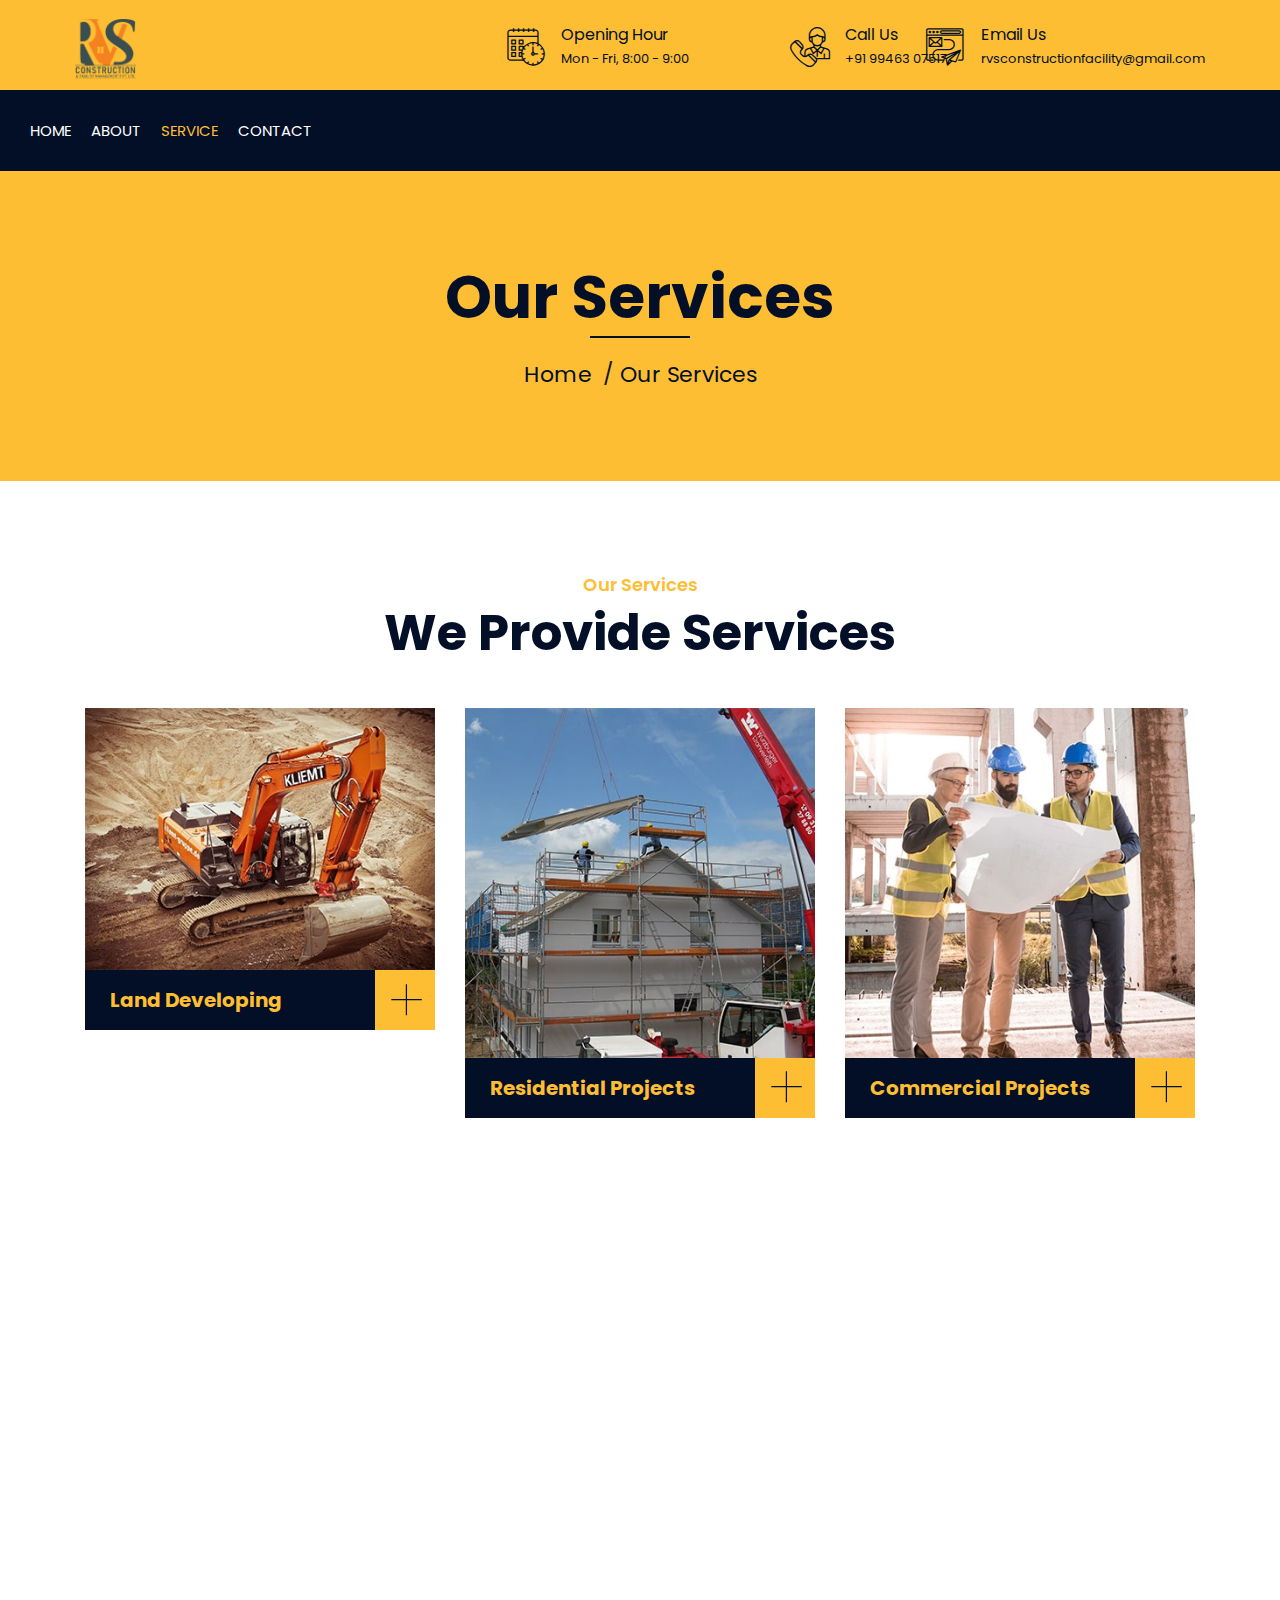
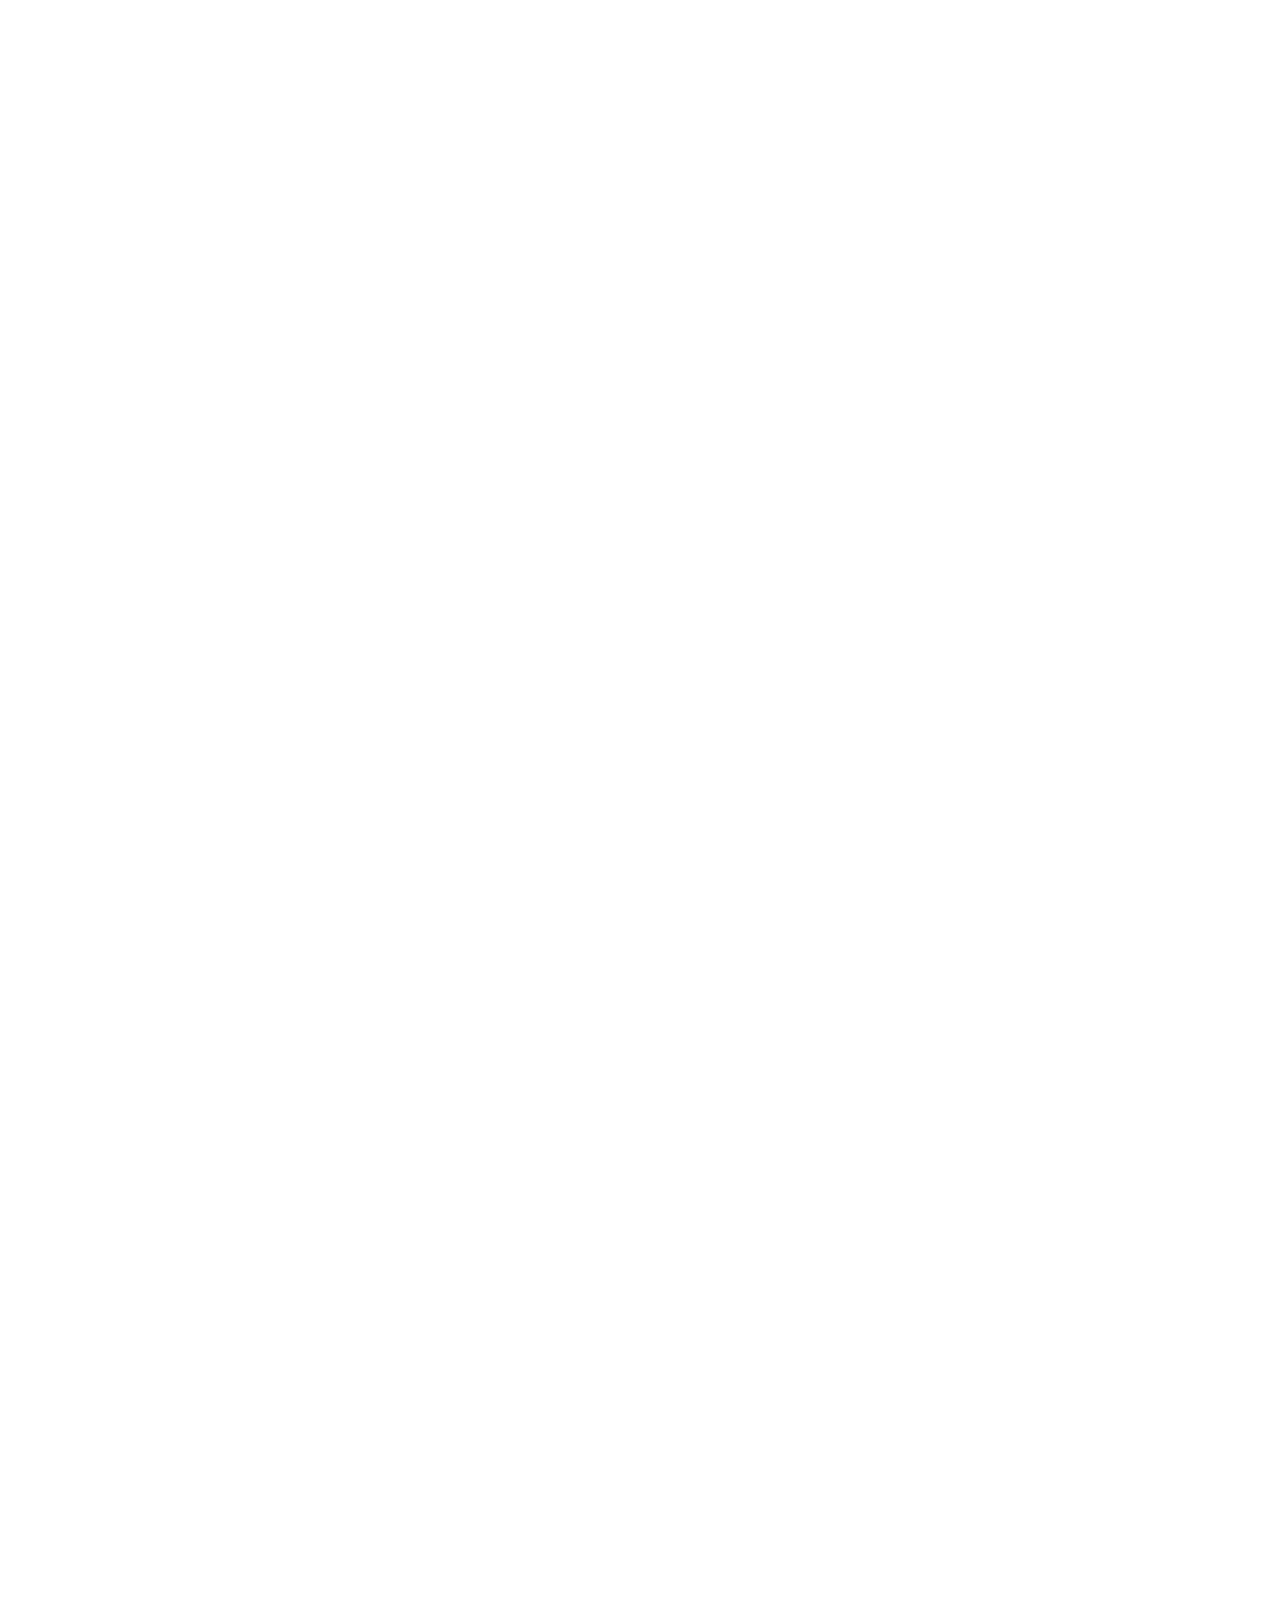
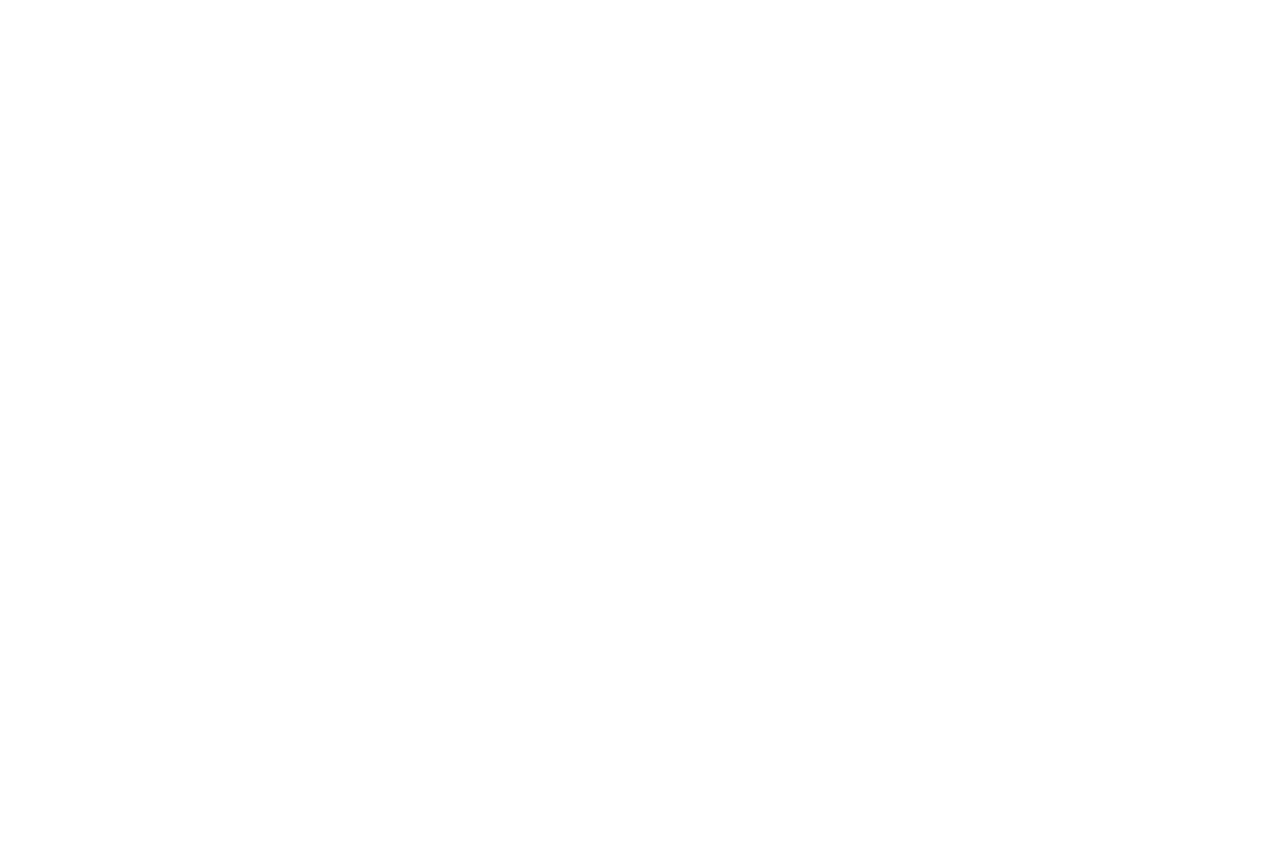
<file: service.html>
<!DOCTYPE html>
<html lang="en">
    <head>
        <meta charset="utf-8">
         <title>RVS Construction & Facility Management Pvt. Ltd</title>
        <meta content="width=device-width, initial-scale=1.0" name="viewport">
        <meta content="RVS Construction & Facility Management Pvt. Ltd" name="keywords">
        <meta content="RVS Construction & Facility Management Pvt. Ltd" name="description">

        <!-- Favicon -->
        <link href="img/favicon.ico" rel="icon">

        <!-- Google Font -->
        <link href="https://fonts.googleapis.com/css2?family=Poppins:wght@100;200;300;400;500;600;700;800;900&display=swap" rel="stylesheet">

        <!-- CSS Libraries -->
        <link href="https://stackpath.bootstrapcdn.com/bootstrap/4.4.1/css/bootstrap.min.css" rel="stylesheet">
        <link href="https://cdnjs.cloudflare.com/ajax/libs/font-awesome/5.10.0/css/all.min.css" rel="stylesheet">
        <link href="lib/flaticon/font/flaticon.css" rel="stylesheet"> 
        <link href="lib/animate/animate.min.css" rel="stylesheet">
        <link href="lib/owlcarousel/assets/owl.carousel.min.css" rel="stylesheet">
        <link href="lib/lightbox/css/lightbox.min.css" rel="stylesheet">
        <link href="lib/slick/slick.css" rel="stylesheet">
        <link href="lib/slick/slick-theme.css" rel="stylesheet">

        <!-- Template Stylesheet -->
        <link href="css/style.css" rel="stylesheet">
    </head>

    <body>
        <div class="wrapper">
            <!-- Top Bar Start -->
            <div class="top-bar">
                <div class="container-fluid">
                    <div class="row align-items-center">
                        <div class="col-lg-4 col-md-12">
                            <div class="logo">
                              <a href="index.html">
                                   <!-- <h1>RVS Construction</h1> -->
                                      <h1><img src="img/logo.png" alt="Logo"> </h1>
                                </a>
                            </div>
                        </div>
                        <div class="col-lg-8 col-md-7 d-none d-lg-block">
                            <div class="row">
                                <div class="col-4">
                                    <div class="top-bar-item">
                                        <div class="top-bar-icon">
                                            <i class="flaticon-calendar"></i>
                                        </div>
                                        <div class="top-bar-text">
                                            <h3>Opening Hour</h3>
                                            <p>Mon - Fri, 8:00 - 9:00</p>
                                        </div>
                                    </div>
                                </div>
                                <div class="col-4">
                                    <div class="top-bar-item">
                                        <div class="top-bar-icon">
                                            <i class="flaticon-call"></i>
                                        </div>
                                        <div class="top-bar-text">
                                            <h3>Call Us</h3>
                                             <p>+91 99463 07517</p>
                                        </div>
                                    </div>
                                </div>
                                <div class="col-4">
                                    <div class="top-bar-item">
                                        <div class="top-bar-icon">
                                            <i class="flaticon-send-mail"></i>
                                        </div>
                                        <div class="top-bar-text">
                                            <h3>Email Us</h3>
                                            <p>rvsconstructionfacility@gmail.com</p>
                                        </div>
                                    </div>
                                </div>
                            </div>
                        </div>
                    </div>
                </div>
            </div>
            <!-- Top Bar End -->

            <!-- Nav Bar Start -->
            <div class="nav-bar" style="padding-left: 0;padding-right: 0;">
                <div class="container-fluid">
                    <nav class="navbar navbar-expand-lg bg-dark navbar-dark">
                        <a href="#" class="navbar-brand">MENU</a>
                        <button type="button" class="navbar-toggler" data-toggle="collapse" data-target="#navbarCollapse">
                            <span class="navbar-toggler-icon"></span>
                        </button>

                        <div class="collapse navbar-collapse justify-content-between" id="navbarCollapse">
                            <div class="navbar-nav mr-auto">
                                <a href="index.html" class="nav-item nav-link">Home</a>
                                <a href="about.html" class="nav-item nav-link">About</a>
                                <a href="service.html" class="nav-item nav-link active">Service</a>
                               <!--<a href="team.html" class="nav-item nav-link">Team</a> 
                                <a href="portfolio.html" class="nav-item nav-link">Project</a>-->
                               <!--<div class="nav-item dropdown">
                                    <a href="#" class="nav-link dropdown-toggle" data-toggle="dropdown">Pages</a>
                                    <div class="dropdown-menu">
                                        <a href="blog.html" class="dropdown-item">Blog Page</a>
                                        <a href="single.html" class="dropdown-item">Single Page</a>
                                    </div>
                                </div>-->
                                <a href="contact.html" class="nav-item nav-link">Contact</a>
                            </div>
                               <div class="ml-auto" style="display: none;">
                                <a class="btn" href="#">Get A Quote</a>
                            </div>
                        </div>
                    </nav>
                </div>
            </div>
            <!-- Nav Bar End -->
            
            
            <!-- Page Header Start -->
            <div class="page-header">
                <div class="container">
                    <div class="row">
                        <div class="col-12">
                            <h2>Our Services</h2>
                        </div>
                        <div class="col-12">
                            <a href="">Home</a>
                            <a href="">Our Services</a>
                        </div>
                    </div>
                </div>
            </div>
            <!-- Page Header End -->


            <!-- Service Start -->
            <div class="service">
                <div class="container">
                    <div class="section-header text-center">
                        <p>Our Services</p>
                        <h2>We Provide Services</h2>
                    </div>
                    <div class="row">
                        <div class="col-lg-4 col-md-6 wow fadeInUp" data-wow-delay="0.1s">
                            <div class="service-item">
                                <div class="service-img">
                                    <img src="img/portfolio-6.jpg" alt="Image">
                                    <div class="service-overlay">
                                        <p>
                                           We are providing land developing to our clients where your dream projects can blossom.
                                        </p>
                                    </div>
                                </div>
                                <div class="service-text">
                                    <h3>Land Developing</h3>
                                    <a class="btn" href="img/service-1.jpg" data-lightbox="service">+</a>
                                </div>
                            </div>
                        </div>
                        <div class="col-lg-4 col-md-6 wow fadeInUp" data-wow-delay="0.2s">
                            <div class="service-item">
                                <div class="service-img">
                                    <img src="img/service-2.jpg" alt="Image">
                                    <div class="service-overlay">
                                        <p>
                                            We build houses and handle all renovations with quality and responsibility, finishing the job and handing over the key with guarantee.
                                        </p>
                                    </div>
                                </div>
                                <div class="service-text">
                                    <h3>Residential Projects</h3>
                                    <a class="btn" href="img/service-2.jpg" data-lightbox="service">+</a>
                                </div>
                            </div>
                        </div>
                        <div class="col-lg-4 col-md-6 wow fadeInUp" data-wow-delay="0.3s">
                            <div class="service-item">
                                <div class="service-img">
                                    <img src="img/service-3.jpg" alt="Image">
                                    <div class="service-overlay">
                                        <p>
                                            We do all kinds of building work for commercial purpose with responsibility.
                                        </p>
                                    </div>
                                </div>
                                <div class="service-text">
                                    <h3>Commercial Projects</h3>
                                    <a class="btn" href="img/service-3.jpg" data-lightbox="service">+</a>
                                </div>
                            </div>
                        </div>
                        <div class="col-lg-4 col-md-6 wow fadeInUp" data-wow-delay="0.4s">
                            <div class="service-item">
                                <div class="service-img">
                                    <img src="img/service-1.jpg" alt="Image">
                                    <div class="service-overlay">
                                        <p>
                                            We execute concrete works using a fully scientific approach, ensuring both safety and durability.
                                        </p>
                                    </div>
                                </div>
                                <div class="service-text">
                                    <h3>Shuttering & Concrete Works</h3>
                                    <a class="btn" href="img/service-4.jpg" data-lightbox="service">+</a>
                                </div>
                            </div>
                        </div>
                        <div class="col-lg-4 col-md-6 wow fadeInUp" data-wow-delay="0.5s">
                            <div class="service-item">
                                <div class="service-img">
                                    <img src="img/portfolio-3.jpg" alt="Image">
                                    <div class="service-overlay">
                                        <p>
                                            We illuminate your homes with state of the art lighting solutions, prioritizing safety and quality standards.
                                        </p>
                                    </div>
                                </div>
                                <div class="service-text">
                                    <h3>Electrical Works</h3>
                                    <a class="btn" href="img/service-5.jpg" data-lightbox="service">+</a>
                                </div>
                            </div>
                        </div>
                        <div class="col-lg-4 col-md-6 wow fadeInUp" data-wow-delay="0.6s">
                            <div class="service-item">
                                <div class="service-img">
                                    <img src="img/service-6.jpg" alt="Image">
                                    <div class="service-overlay">
                                        <p>
                                            We provide the most advanced plumbing and toilet construction helps you to live a healthy and clean life.
                                        </p>
                                    </div>
                                </div>
                                <div class="service-text">
                                    <h3>Plumbing & Sanitary Works</h3>
                                    <a class="btn" href="img/service-6.jpg" data-lightbox="service">+</a>
                                </div>
                            </div>
                        </div>
<div class="col-lg-4 col-md-6 wow fadeInUp" data-wow-delay="0.4s">
                            <div class="service-item">
                                <div class="service-img">
                                    <img src="img/service-4.jpg" alt="Image">
                                    <div class="service-overlay">
                                        <p>
                                            Experience what  beautiful  outdoor f looring is all about. (Discover the essence of exquisite flooring.)
                                        </p>
                                    </div>
                                </div>
                                <div class="service-text">
                                    <h3>Outdoor Flooring</h3>
                                    <a class="btn" href="img/service-4.jpg" data-lightbox="service">+</a>
                                </div>
                            </div>
                        </div>
                        <div class="col-lg-4 col-md-6 wow fadeInUp" data-wow-delay="0.5s">
                            <div class="service-item">
                                <div class="service-img">
                                    <img src="img/service-5.jpg" alt="Image">
                                    <div class="service-overlay">
                                        <p>
                                            We offer a stunning selection of modern designed tiles, granite and marble floorings beautifully crafted just for you.
                                        </p>
                                    </div>
                                </div>
                                <div class="service-text">
                                    <h3>Indoor Flooring</h3>
                                    <a class="btn" href="img/service-5.jpg" data-lightbox="service">+</a>
                                </div>
                            </div>
                        </div>
                        <div class="col-lg-4 col-md-6 wow fadeInUp" data-wow-delay="0.6s">
                            <div class="service-item">
                                <div class="service-img">
                                    <img src="img/portfolio-1.jpg" alt="Image">
                                    <div class="service-overlay">
                                        <p>
                                            We Provide a Wide Variety Of Metal Welding Services from GLF Steel, Stainless Fabrication.All kinds of welding works are done using new technology.
                                        </p>
                                    </div>
                                </div>
                                <div class="service-text">
                                    <h3>Truss & Welding Works</h3>
                                    <a class="btn" href="img/service-6.jpg" data-lightbox="service">+</a>
                                </div>
                            </div>
                        </div>
<div class="col-lg-4 col-md-6 wow fadeInUp" data-wow-delay="0.4s">
                            <div class="service-item">
                                <div class="service-img">
                                    <img src="img/portfolio-4.jpg" alt="Image">
                                    <div class="service-overlay">
                                        <p>
                                            Modern Carpentry work without losing quality to match the beauty of your home. The woodwork in all the models is made using the finest quality woods.
                                        </p>
                                    </div>
                                </div>
                                <div class="service-text">
                                    <h3>Carpentry Works</h3>
                                    <a class="btn" href="img/service-4.jpg" data-lightbox="service">+</a>
                                </div>
                            </div>
                        </div>
                        <div class="col-lg-4 col-md-6 wow fadeInUp" data-wow-delay="0.5s">
                            <div class="service-item">
                                <div class="service-img">
                                    <img src="img/service-2.jpg" alt="Image">
                                    <div class="service-overlay">
                                        <p>
                                            We offer a wide range of painting services designed to complement your home and family perfectly.
                                        </p>
                                    </div>
                                </div>
                                <div class="service-text">
                                    <h3>Painting Works</h3>
                                    <a class="btn" href="img/service-5.jpg" data-lightbox="service">+</a>
                                </div>
                            </div>
                        </div>
                        <div class="col-lg-4 col-md-6 wow fadeInUp" data-wow-delay="0.6s">
                            <div class="service-item">
                                <div class="service-img">
                                    <img src="img/service-3.jpg" alt="Image">
                                    <div class="service-overlay">
                                        <p>
                                            The beauty of a home lies in its interior decoration. We present you stunning decor choices. We promise to craft an interior design that creates an atmosphere of joy and delight for you.
                                        </p>
                                    </div>
                                </div>
                                <div class="service-text">
                                    <h3>Interior Designing & Furnishing</h3>
                                    <a class="btn" href="img/service-6.jpg" data-lightbox="service">+</a>
                                </div>
                            </div>
                        </div>
<div class="col-lg-4 col-md-6 wow fadeInUp" data-wow-delay="0.4s">
                           <div class="service-item">
                                <div class="service-img">
                                    <img src="img/service-5.jpg" alt="Image">
                                    <div class="service-overlay">
                                        <p>
                                            We provide different type of ACP & Aluminum fabrication works using world class aluminum materials which suitable for your House and Commercial buildings.
                                        </p>
                                    </div>
                                </div>
                                <div class="service-text">
                                    <h3>ACP & Aluminium Fabrication Works</h3>
                                    <a class="btn" href="img/portfolio-5.jpg" data-lightbox="service">+</a>
                                </div>
                            </div>
                        </div>
                        <div class="col-lg-4 col-md-6 wow fadeInUp" data-wow-delay="0.5s">
                         <div class="service-item">
                                <div class="service-img">
                                    <img src="img/portfolio-2.jpg" alt="Image">
                                    <div class="service-overlay">
                                        <p>
                                           We design landscaped gardens, catering to any space limit, to provide an ideal setting for you and your family to enjoy leisure time together .
                                        </p>
                                    </div>
                                </div>
                                <div class="service-text">
                                    <h3>Landscaping & Gardening Works</h3>
                                    <a class="btn" href="img/portfolio-2.jpg" data-lightbox="service">+</a>
                                </div>
                            </div>
                        </div>
                        <div class="col-lg-4 col-md-6 wow fadeInUp" data-wow-delay="0.6s">
                            <div class="service-item">
                                <div class="service-img">
                                    <img src="img/service-6.jpg" alt="Image">
                                    <div class="service-overlay">
                                        <p>
                                            We handle all renovations with quality and responsibility, finishing the job and reshape in an all new fashion.
                                        </p>
                                    </div>
                                </div>
                                <div class="service-text">
                                    <h3>Annual Maintenance & Renovation Works</h3>
                                    <a class="btn" href="img/portfolio-3.jpg" data-lightbox="service">+</a>
                                </div>
                            </div>
                        </div>
<div class="col-lg-4 col-md-6 wow fadeInUp" data-wow-delay="0.4s">
                            <div class="service-item">
                                <div class="service-img">
                                    <img src="img/service-4.jpg" alt="Image">
                                    <div class="service-overlay">
                                        <p>
                                            We deliver all the building materials required for the construction works to your work site.
                                        </p>
                                    </div>
                                </div>
                                <div class="service-text">
                                    <h3>All Construction Material Supply</h3>
                                    <a class="btn" href="img/service-4.jpg" data-lightbox="service">+</a>
                                </div>
                            </div>
                        </div>
                        
                    </div>
                </div>
            </div>
            <!-- Service End -->
            
            
            <!-- FAQs Start -->
            <div class="faqs">
                <div class="container" style="display: none;">
                    <div class="section-header text-center">
                        <p>Frequently Asked Question</p>
                        <h2>You May Ask</h2>
                    </div>
                    <div class="row">
                        <div class="col-md-6">
                            <div id="accordion-1">
                                <div class="card wow fadeInLeft" data-wow-delay="0.1s">
                                    <div class="card-header">
                                        <a class="card-link collapsed" data-toggle="collapse" href="#collapseOne">
                                            Lorem ipsum dolor sit amet?
                                        </a>
                                    </div>
                                    <div id="collapseOne" class="collapse" data-parent="#accordion-1">
                                        <div class="card-body">
                                            Lorem ipsum dolor sit amet, consectetur adipiscing elit. Phasellus nec pretium mi. Curabitur facilisis ornare velit non.
                                        </div>
                                    </div>
                                </div>
                                <div class="card wow fadeInLeft" data-wow-delay="0.2s">
                                    <div class="card-header">
                                        <a class="card-link collapsed" data-toggle="collapse" href="#collapseTwo">
                                            Lorem ipsum dolor sit amet?
                                        </a>
                                    </div>
                                    <div id="collapseTwo" class="collapse" data-parent="#accordion-1">
                                        <div class="card-body">
                                            Lorem ipsum dolor sit amet, consectetur adipiscing elit. Phasellus nec pretium mi. Curabitur facilisis ornare velit non.
                                        </div>
                                    </div>
                                </div>
                                <div class="card wow fadeInLeft" data-wow-delay="0.3s">
                                    <div class="card-header">
                                        <a class="card-link collapsed" data-toggle="collapse" href="#collapseThree">
                                            Lorem ipsum dolor sit amet?
                                        </a>
                                    </div>
                                    <div id="collapseThree" class="collapse" data-parent="#accordion-1">
                                        <div class="card-body">
                                            Lorem ipsum dolor sit amet, consectetur adipiscing elit. Phasellus nec pretium mi. Curabitur facilisis ornare velit non.
                                        </div>
                                    </div>
                                </div>
                                <div class="card wow fadeInLeft" data-wow-delay="0.4s">
                                    <div class="card-header">
                                        <a class="card-link collapsed" data-toggle="collapse" href="#collapseFour">
                                            Lorem ipsum dolor sit amet?
                                        </a>
                                    </div>
                                    <div id="collapseFour" class="collapse" data-parent="#accordion-1">
                                        <div class="card-body">
                                            Lorem ipsum dolor sit amet, consectetur adipiscing elit. Phasellus nec pretium mi. Curabitur facilisis ornare velit non.
                                        </div>
                                    </div>
                                </div>
                                <div class="card wow fadeInLeft" data-wow-delay="0.5s">
                                    <div class="card-header">
                                        <a class="card-link collapsed" data-toggle="collapse" href="#collapseFive">
                                            Lorem ipsum dolor sit amet?
                                        </a>
                                    </div>
                                    <div id="collapseFive" class="collapse" data-parent="#accordion-1">
                                        <div class="card-body">
                                            Lorem ipsum dolor sit amet, consectetur adipiscing elit. Phasellus nec pretium mi. Curabitur facilisis ornare velit non.
                                        </div>
                                    </div>
                                </div>
                            </div>
                        </div>
                        <div class="col-md-6">
                            <div id="accordion-2">
                                <div class="card wow fadeInRight" data-wow-delay="0.1s">
                                    <div class="card-header">
                                        <a class="card-link collapsed" data-toggle="collapse" href="#collapseSix">
                                            Lorem ipsum dolor sit amet?
                                        </a>
                                    </div>
                                    <div id="collapseSix" class="collapse" data-parent="#accordion-2">
                                        <div class="card-body">
                                            Lorem ipsum dolor sit amet, consectetur adipiscing elit. Phasellus nec pretium mi. Curabitur facilisis ornare velit non.
                                        </div>
                                    </div>
                                </div>
                                <div class="card wow fadeInRight" data-wow-delay="0.2s">
                                    <div class="card-header">
                                        <a class="card-link collapsed" data-toggle="collapse" href="#collapseSeven">
                                            Lorem ipsum dolor sit amet?
                                        </a>
                                    </div>
                                    <div id="collapseSeven" class="collapse" data-parent="#accordion-2">
                                        <div class="card-body">
                                            Lorem ipsum dolor sit amet, consectetur adipiscing elit. Phasellus nec pretium mi. Curabitur facilisis ornare velit non.
                                        </div>
                                    </div>
                                </div>
                                <div class="card wow fadeInRight" data-wow-delay="0.3s">
                                    <div class="card-header">
                                        <a class="card-link collapsed" data-toggle="collapse" href="#collapseEight">
                                            Lorem ipsum dolor sit amet?
                                        </a>
                                    </div>
                                    <div id="collapseEight" class="collapse" data-parent="#accordion-2">
                                        <div class="card-body">
                                            Lorem ipsum dolor sit amet, consectetur adipiscing elit. Phasellus nec pretium mi. Curabitur facilisis ornare velit non.
                                        </div>
                                    </div>
                                </div>
                                <div class="card wow fadeInRight" data-wow-delay="0.4s">
                                    <div class="card-header">
                                        <a class="card-link collapsed" data-toggle="collapse" href="#collapseNine">
                                            Lorem ipsum dolor sit amet?
                                        </a>
                                    </div>
                                    <div id="collapseNine" class="collapse" data-parent="#accordion-2">
                                        <div class="card-body">
                                            Lorem ipsum dolor sit amet, consectetur adipiscing elit. Phasellus nec pretium mi. Curabitur facilisis ornare velit non.
                                        </div>
                                    </div>
                                </div>
                                <div class="card wow fadeInRight" data-wow-delay="0.5s">
                                    <div class="card-header">
                                        <a class="card-link collapsed" data-toggle="collapse" href="#collapseTen">
                                            Lorem ipsum dolor sit amet?
                                        </a>
                                    </div>
                                    <div id="collapseTen" class="collapse" data-parent="#accordion-2">
                                        <div class="card-body">
                                            Lorem ipsum dolor sit amet, consectetur adipiscing elit. Phasellus nec pretium mi. Curabitur facilisis ornare velit non.
                                        </div>
                                    </div>
                                </div>
                            </div>
                        </div>
                    </div>
                </div>
            </div>
            <!-- FAQs End -->


            <!-- Footer Start -->
            <div class="footer wow fadeIn" data-wow-delay="0.3s">
                <div class="container" style="max-width:80%;">
                    <div class="row">
                        <div class="col-md-6 col-lg-3">
                            <div class="footer-contact">
                                <h2>Office Contact</h2>
                                <p><i class="fa fa-map-marker-alt"></i>Kappikkadu, Trivandrum, Kerala, India</p>
                                <p><i class="fa fa-phone-alt"></i>+91 99463 07517</p>
                                <p><i class="fa fa-envelope"></i>rvsconstructionfacility@gmail.com</p>
                                <div class="footer-social">
                                    <a href=""><i class="fab fa-twitter"></i></a>
                                    <a href=""><i class="fab fa-facebook-f"></i></a>
                                    <a href=""><i class="fab fa-youtube"></i></a>
                                    <a href=""><i class="fab fa-instagram"></i></a>
                                    <a href=""><i class="fab fa-linkedin-in"></i></a>
                                </div>
                            </div>
                        </div>
                        <div class="col-md-6 col-lg-3">
                            <div class="footer-link">
                                <h2>Services Areas</h2>
                                 <a href="">Residential & Commercial Projects</a>
                                <a href="">Plan</a>
                                <a href="">Land Survey</a>
                                <a href="">Building Permits</a>
                                <a href="">E-Filing</a>
                                <a href="">Building Valuation</a>
                            </div>
                        </div>
                        <div class="col-md-6 col-lg-3">
                            <div class="footer-link">
                               <h2>Services Areas</h2>
                                <a href="">Vasthu</a>
                                  <a href="">Estimate</a>
                                  <a href="">Landscaping</a>
                                  <a href="">Architecture Photography</a>
                                  <a href="">Elevation</a>
                                  <a href="">Interior Design</a>
                            </div>
                        </div>
                        <div class="col-md-6 col-lg-3">
                            <div class="footer-link">
                               <h2>Services Areas</h2>
                                <a href="">Interlock Works</a>
                                <a href="">Gardening</a>
                                <a href="">Earth Movers</a>
                                <a href="">Material Supply</a>
                                <a href="">Renovation & Maintenance Works</a>
                            </div>
                        </div>

                    </div>
                </div>
                <div class="container footer-menu">
                    <div class="f-menu">
                          <a href="">All Types of</a>
                        <a href="">Construction</a>
                        <a href="">Works</a>
                        <a href="">Contracting</a>
                        <a href="">Company</a>
                    </div>
                </div>
                <div class="container copyright">
                    <div class="row" style="width: 100%;text-align: center;">
                         <div class="col-md-12">
                            <p style="FONT-SIZE: smaller;">&copy; <a href="#">RVS Construction</a>, All Right Reserved.</p>
                        </div>
                         
                    </div>
                </div>
            </div>
            <!-- Footer End -->

            <a href="#" class="back-to-top"><i class="fa fa-chevron-up"></i></a>
        </div>

        <!-- JavaScript Libraries -->
        <script src="https://code.jquery.com/jquery-3.4.1.min.js"></script>
        <script src="https://stackpath.bootstrapcdn.com/bootstrap/4.4.1/js/bootstrap.bundle.min.js"></script>
        <script src="lib/easing/easing.min.js"></script>
        <script src="lib/wow/wow.min.js"></script>
        <script src="lib/owlcarousel/owl.carousel.min.js"></script>
        <script src="lib/isotope/isotope.pkgd.min.js"></script>
        <script src="lib/lightbox/js/lightbox.min.js"></script>
        <script src="lib/waypoints/waypoints.min.js"></script>
        <script src="lib/counterup/counterup.min.js"></script>
        <script src="lib/slick/slick.min.js"></script>

        <!-- Template Javascript -->
        <script src="js/main.js"></script>
    </body>
</html>
</file>
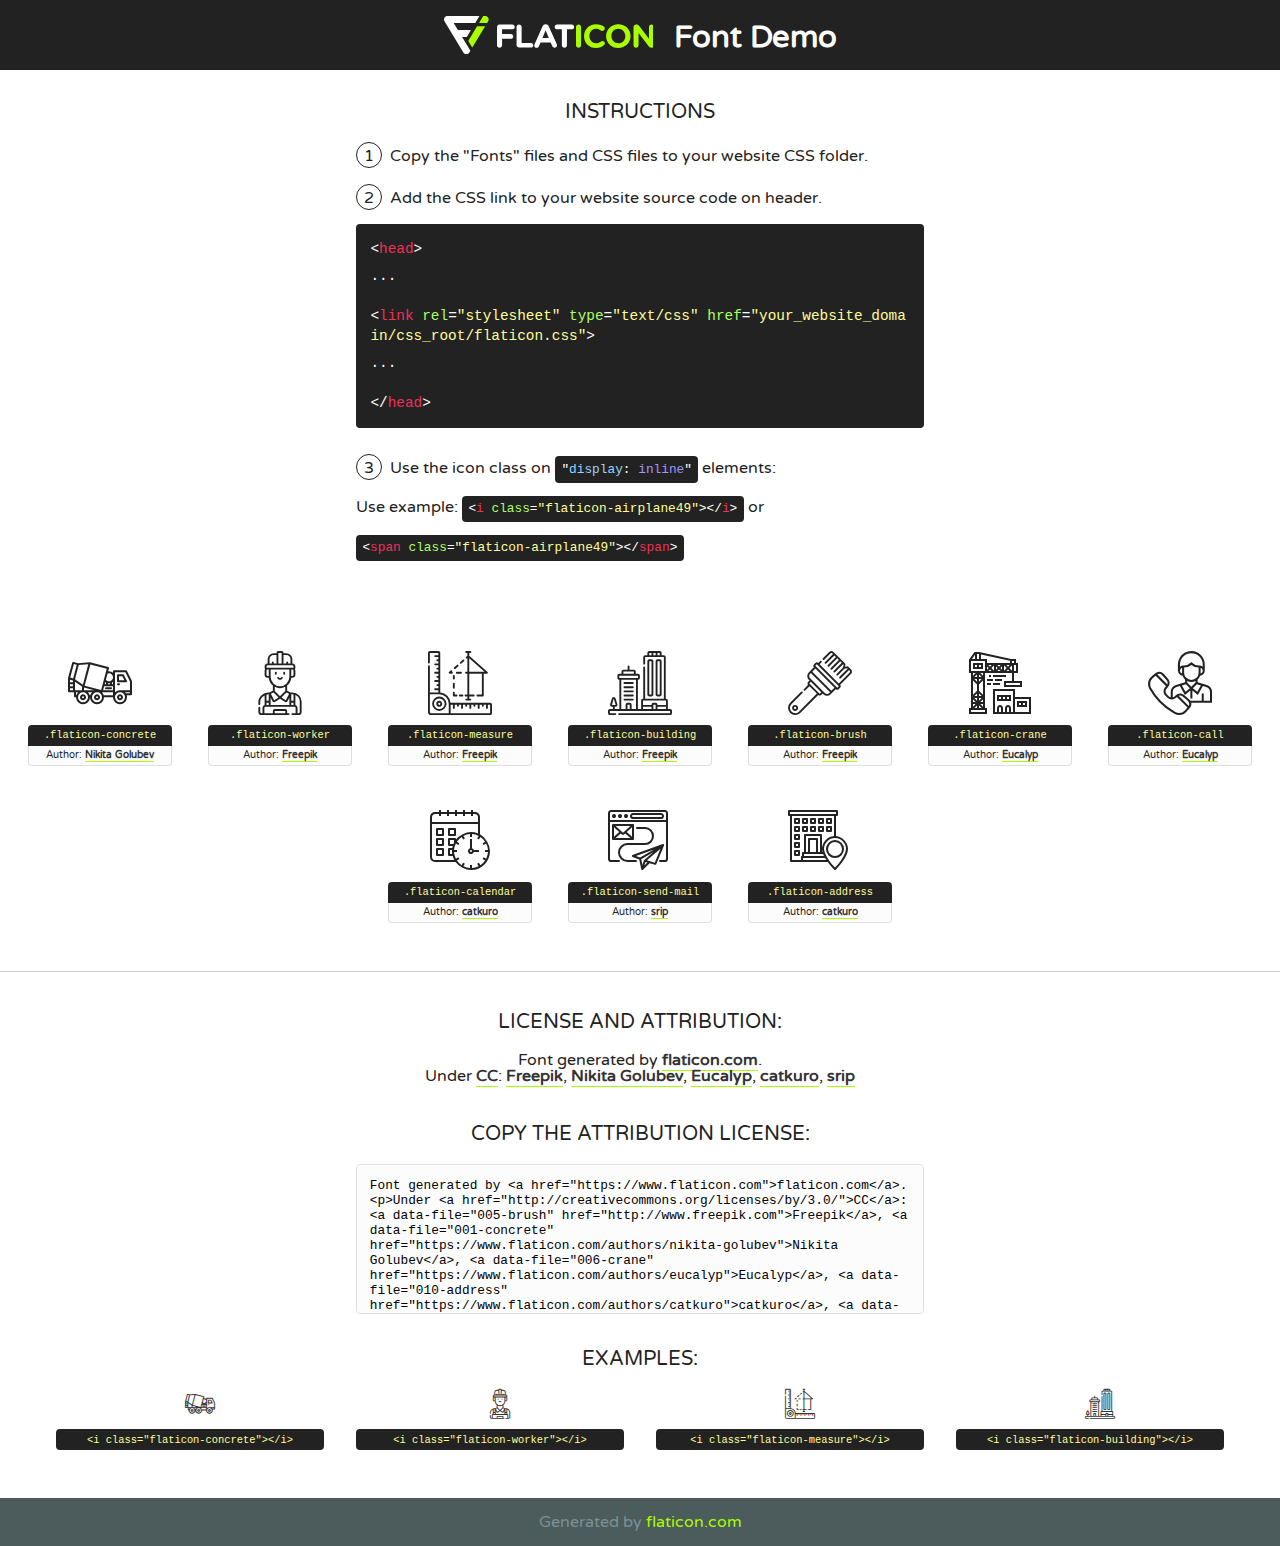
<file: lib/flaticon/font/flaticon.html>
<!DOCTYPE html>
<!--
  Flaticon icon font: Flaticon
  Creation date: 23/08/2020 07:24
-->
<html>
<!DOCTYPE html>
<html>

<head>
    <title>Flaticon WebFont</title>
    <link href="http://fonts.googleapis.com/css?family=Varela+Round" rel="stylesheet" type="text/css" />
    <link rel="stylesheet" type="text/css" href="flaticon.css">
    <meta charset="UTF-8">
    <style>
    html, body, div, span, applet, object, iframe,
    h1, h2, h3, h4, h5, h6, p, blockquote, pre,
    a, abbr, acronym, address, big, cite, code,
    del, dfn, em, img, ins, kbd, q, s, samp,
    small, strike, strong, sub, sup, tt, var,
    b, u, i, center,
    dl, dt, dd, ol, ul, li,
    fieldset, form, label, legend,
    table, caption, tbody, tfoot, thead, tr, th, td,
    article, aside, canvas, details, embed, 
    figure, figcaption, footer, header, hgroup, 
    menu, nav, output, ruby, section, summary,
    time, mark, audio, video {
        margin: 0;
        padding: 0;
        border: 0;
        font-size: 100%;
        font: inherit;
        vertical-align: baseline;
    }
    /* HTML5 display-role reset for older browsers */
    article, aside, details, figcaption, figure, 
    footer, header, hgroup, menu, nav, section {
        display: block;
    }
    body {
        line-height: 1;
    }
    ol, ul {
        list-style: none;
    }
    blockquote, q {
        quotes: none;
    }
    blockquote:before, blockquote:after,
    q:before, q:after {
        content: '';
        content: none;
    }
    table {
        border-collapse: collapse;
        border-spacing: 0;
    }
    body {
        font-family: 'Varela Round', Helvetica, Arial, sans-serif;
        font-size: 16px;
        color: #222;
    }
    a {
        color: #333;
        border-bottom: 1px solid #a9fd00;
        font-weight: bold;
        text-decoration: none;
    }
    * {
        -moz-box-sizing: border-box;
        -webkit-box-sizing: border-box;
        box-sizing: border-box;
        margin: 0;
        padding: 0;
    }
    [class^="flaticon-"]:before, [class*=" flaticon-"]:before, [class^="flaticon-"]:after, [class*=" flaticon-"]:after {
        font-family: Flaticon;
        font-size: 30px;
        font-style: normal;
        margin-left: 20px;
        color: #333;
    }
    .wrapper {
        max-width: 600px;
        margin: auto;
        padding: 0 1em;
    }
    .title {
        font-size: 1.25em;
        text-align: center;
        margin-bottom: 1em;
        text-transform: uppercase;
    }
    header {
        text-align: center;
        background-color: #222;
        color: #fff;
        padding: 1em;
    }
    header .logo {
        width: 210px;
        height: 38px;
        display: inline-block;
        vertical-align: middle;
        margin-right: 1em;
        border: none;
    }
    header strong {
        font-size: 1.95em;
        font-weight: bold;
        vertical-align: middle;
        margin-top: 5px;
        display: inline-block;
    }
    .demo {
        margin: 2em auto;
        line-height: 1.25em;
    }
    .demo ul li {
        margin-bottom: 1em;
    }
    .demo ul li .num {
        color: #222;
        border-radius: 20px;
        display: inline-block;
        width: 26px;
        padding: 3px;
        height: 26px;
        text-align: center;
        margin-right: 0.5em;
        border: 1px solid #222;
    }
    .demo ul li code {
        background-color: #222;
        border-radius: 4px;
        padding: 0.25em 0.5em;
        display: inline-block;
        color: #fff;
        font-family: Consolas,Monaco,Lucida Console,Liberation Mono,DejaVu Sans Mono,Bitstream Vera Sans Mono,Courier New, monospace;
        font-weight: lighter;
        margin-top: 1em;
        font-size: 0.8em;
        word-break: break-all;
    }
    .demo ul li code.big {
        padding: 1em;
        font-size: 0.9em;
    }
    .demo ul li code .red {
        color: #EF3159;
    }
    .demo ul li code .green {
        color: #ACFF65;
    }
    .demo ul li code .yellow {
        color: #FFFF99;
    }
    .demo ul li code .blue {
        color: #99D3FF;
    }
    .demo ul li code .purple {
        color: #A295FF;
    }
    .demo ul li code .dots {
        margin-top: 0.5em;
        display: block;
    }
    #glyphs {
        border-bottom: 1px solid #ccc;
        padding: 2em 0;
        text-align: center;
    }
    .glyph {
        display: inline-block;
        width: 9em;
        margin: 1em;
        text-align: center;
        vertical-align: top;
        background: #FFF;
    }
    .glyph .glyph-icon {
        padding: 10px;
        display: block;
        font-family:"Flaticon";
        font-size: 64px;
        line-height: 1;
    }
    .glyph .glyph-icon:before {
        font-size: 64px;
        color: #222;
        margin-left: 0;
    }
    .class-name {
        font-size: 0.65em;
        background-color: #222;
        color: #fff;
        border-radius: 4px 4px 0 0;
        padding: 0.5em;
        color: #FFFF99;
        font-family: Consolas,Monaco,Lucida Console,Liberation Mono,DejaVu Sans Mono,Bitstream Vera Sans Mono,Courier New, monospace;
    }
    .author-name {
        font-size: 0.6em;
        background-color: #fcfcfd;
        border: 1px solid #DEDEE4;
        border-top: 0;
        border-radius: 0 0 4px 4px;
        padding: 0.5em;
    }
    .class-name:last-child {
        font-size: 10px;
        color:#888;
    }
    .class-name:last-child a {
        font-size: 10px;
        color:#555;
    }
    .class-name:last-child a:hover {
        color:#a9fd00;
    }
    .glyph > input {
        display: block;
        width: 100px;
        margin: 5px auto;
        text-align: center;
        font-size: 12px;
        cursor: text;
    }
    .glyph > input.icon-input {
        font-family:"Flaticon";
        font-size: 16px;
        margin-bottom: 10px;
    }
    .attribution .title {
        margin-top: 2em;
    }
    .attribution textarea {
        background-color: #fcfcfd;
        padding: 1em;
        border: none;
        box-shadow: none;
        border: 1px solid #DEDEE4;
        border-radius: 4px;
        resize: none;
        width: 100%;
        height: 150px;
        font-size: 0.8em;
        font-family: Consolas,Monaco,Lucida Console,Liberation Mono,DejaVu Sans Mono,Bitstream Vera Sans Mono,Courier New, monospace;
        -webkit-appearance: none;
    }
    .iconsuse {
        margin: 2em auto;
        text-align: center;
        max-width: 1200px;
    }
    .iconsuse:after {
        content: '';
        display: table;
        clear: both;
    }
    .iconsuse .image {
        float: left;
        width: 25%;
        padding: 0 1em;
    }
    .iconsuse .image p {
        margin-bottom: 1em;
    }
    .iconsuse .image span {
        display: block;
        font-size: 0.65em;
        background-color: #222;
        color: #fff;
        border-radius: 4px;
        padding: 0.5em;
        color: #FFFF99;
        margin-top: 1em;
        font-family: Consolas,Monaco,Lucida Console,Liberation Mono,DejaVu Sans Mono,Bitstream Vera Sans Mono,Courier New, monospace;
    }
    #footer {
        text-align: center;
        background-color: #4C5B5C;
        color: #7c9192;
        padding: 1em;
    }
    #footer a {
        border: none;
        color: #a9fd00;
        font-weight: normal;
    }
    @media (max-width: 960px) {
        .iconsuse .image {
            width: 50%;
        }
    }
    @media (max-width: 560px) {
        .iconsuse .image {
            width: 100%;
        }
    }
    </style>
</head>

<body class="characters-off">

    <header>
        <a href="https://www.flaticon.com" target="_blank" class="logo">
            <svg version="1.1" xmlns="http://www.w3.org/2000/svg" xmlns:xlink="http://www.w3.org/1999/xlink" xmlns:a="http://ns.adobe.com/AdobeSVGViewerExtensions/3.0/" viewBox="0 0 560.875 102.036" enable-background="new 0 0 560.875 102.036" xml:space="preserve">
                <defs>
                </defs>
                <g>
                    <g class="letters">
                        <path fill="#ffffff" d="M141.596,29.675c0-3.777,2.985-6.767,6.764-6.767h34.438c3.426,0,6.15,2.728,6.15,6.15
                        c0,3.43-2.724,6.149-6.15,6.149h-27.674v13.091h23.719c3.429,0,6.151,2.724,6.151,6.15c0,3.43-2.723,6.149-6.151,6.149h-23.719
                        v17.574c0,3.773-2.986,6.761-6.764,6.761c-3.779,0-6.764-2.989-6.764-6.761V29.675z"></path>
                        <path fill="#ffffff" d="M193.844,29.149c0-3.781,2.985-6.767,6.764-6.767c3.776,0,6.763,2.985,6.763,6.767v42.957h25.039
                        c3.426,0,6.149,2.726,6.149,6.153c0,3.425-2.723,6.15-6.149,6.15h-31.802c-3.779,0-6.764-2.986-6.764-6.768V29.149z"></path>
                        <path fill="#ffffff" d="M241.891,75.71l21.438-48.407c1.492-3.341,4.215-5.357,7.906-5.357h0.792
                        c3.686,0,6.323,2.017,7.815,5.357l21.439,48.407c0.436,0.967,0.701,1.845,0.701,2.723c0,3.602-2.809,6.501-6.414,6.501
                        c-3.161,0-5.269-1.845-6.499-4.655l-4.132-9.661h-27.059l-4.301,10.102c-1.144,2.631-3.426,4.214-6.237,4.214
                        c-3.517,0-6.24-2.81-6.24-6.325C241.1,77.64,241.451,76.677,241.891,75.71z M279.932,58.666l-8.521-20.297l-8.526,20.297H279.932
                        z"></path>
                        <path fill="#ffffff" d="M314.864,35.387H301.86c-3.429,0-6.239-2.813-6.239-6.238c0-3.429,2.811-6.24,6.239-6.24h39.533
                        c3.426,0,6.237,2.811,6.237,6.24c0,3.425-2.811,6.238-6.237,6.238h-13.001v42.785c0,3.773-2.99,6.761-6.764,6.761
                        c-3.779,0-6.764-2.989-6.764-6.761V35.387z"></path>
                        <path fill="#A9FD00" d="M352.615,29.149c0-3.781,2.985-6.767,6.767-6.767c3.774,0,6.761,2.985,6.761,6.767v49.024
                        c0,3.773-2.987,6.761-6.761,6.761c-3.781,0-6.767-2.989-6.767-6.761V29.149z"></path>
                        <path fill="#A9FD00" d="M374.132,53.836v-0.179c0-17.481,13.178-31.801,32.065-31.801c9.22,0,15.459,2.458,20.557,6.238
                        c1.402,1.054,2.637,2.985,2.637,5.357c0,3.692-2.985,6.59-6.681,6.59c-1.845,0-3.071-0.702-4.044-1.319
                        c-3.776-2.813-7.729-4.393-12.562-4.393c-10.364,0-17.831,8.611-17.831,19.154v0.173c0,10.542,7.291,19.329,17.831,19.329
                        c5.715,0,9.492-1.756,13.359-4.834c1.049-0.874,2.458-1.491,4.039-1.491c3.429,0,6.325,2.813,6.325,6.236
                        c0,2.106-1.056,3.78-2.282,4.834c-5.539,4.834-12.036,7.733-21.878,7.733C387.572,85.464,374.132,71.493,374.132,53.836z"></path>
                        <path fill="#A9FD00" d="M433.009,53.836v-0.179c0-17.481,13.79-31.801,32.766-31.801c18.981,0,32.592,14.143,32.592,31.628v0.173
                        c0,17.483-13.785,31.807-32.769,31.807C446.625,85.464,433.009,71.32,433.009,53.836z M484.224,53.836v-0.179
                        c0-10.539-7.725-19.326-18.626-19.326c-10.893,0-18.449,8.611-18.449,19.154v0.173c0,10.542,7.73,19.329,18.626,19.329
                        C476.676,72.986,484.224,64.378,484.224,53.836z"></path>
                        <path fill="#A9FD00" d="M506.233,29.321c0-3.774,2.99-6.763,6.767-6.763h1.401c3.252,0,5.183,1.583,7.029,3.953l26.093,34.265
                        V29.059c0-3.692,2.99-6.677,6.681-6.677c3.683,0,6.671,2.985,6.671,6.677v48.934c0,3.78-2.987,6.765-6.764,6.765h-0.436
                        c-3.257,0-5.188-1.581-7.034-3.953l-27.056-35.492v32.944c0,3.687-2.985,6.676-6.678,6.676c-3.683,0-6.673-2.989-6.673-6.676
                        V29.321z"></path>
                    </g>
                    <g class="insignia">
                        <path fill="#ffffff" d="M48.372,56.137h12.517l11.156-18.537H37.186L25.688,18.539h57.825L94.668,0H9.271
                        C5.925,0,2.842,1.801,1.198,4.716c-1.644,2.907-1.593,6.482,0.134,9.343l50.38,83.501c1.678,2.781,4.689,4.476,7.938,4.476
                        c3.246,0,6.257-1.695,7.935-4.476l2.898-4.804L48.372,56.137z"></path>
                        <g class="i">
                            <path fill="#A9FD00" d="M93.575,18.539h0.031v0.004l21.652,0.004l2.705-4.488c1.727-2.861,1.778-6.436,0.133-9.343
                            C116.454,1.801,113.371,0,110.026,0h-5.294L93.575,18.539z"></path>
                            <polygon fill="#A9FD00" points="88.291,27.356 64.725,66.486 75.519,84.404 109.942,27.356"></polygon>
                        </g>
                    </g>
                </g>
            </svg>
        </a>
        <strong>Font Demo</strong>
    </header>


    <section class="demo wrapper">

        <p class="title">Instructions</p>

        <ul>
            <li>
                <span class="num">1</span>Copy the "Fonts" files and CSS files to your website CSS folder.
            </li>
            <li>
                <span class="num">2</span>Add the CSS link to your website source code on header.
                <code class="big">
                    &lt;<span class="red">head</span>&gt;
                    <br/><span class="dots">...</span>
                    <br/>&lt;<span class="red">link</span> <span class="green">rel</span>=<span class="yellow">"stylesheet"</span> <span class="green">type</span>=<span class="yellow">"text/css"</span> <span class="green">href</span>=<span class="yellow">"your_website_domain/css_root/flaticon.css"</span>&gt;
                    <br/><span class="dots">...</span>
                    <br/>&lt;/<span class="red">head</span>&gt;
                </code>
            </li>

            <li>
                <p>
                    <span class="num">3</span>Use the icon class on <code>"<span class="blue">display</span>:<span class="purple"> inline</span>"</code> elements:
                    <br />
                    Use example: <code>&lt;<span class="red">i</span> <span class="green">class</span>=<span class="yellow">&quot;flaticon-airplane49&quot;</span>&gt;&lt;/<span class="red">i</span>&gt;</code> or <code>&lt;<span class="red">span</span> <span class="green">class</span>=<span class="yellow">&quot;flaticon-airplane49&quot;</span>&gt;&lt;/<span class="red">span</span>&gt;</code>
            </li>
        </ul>

    </section>




   <section id="glyphs">          
    
      
        <div class="glyph"><div class="glyph-icon flaticon-concrete"></div>
            <div class="class-name">.flaticon-concrete</div>
            <div class="author-name">Author: <a data-file="001-concrete" href="https://www.flaticon.com/authors/nikita-golubev">Nikita Golubev</a> </div> 
        </div>        
        
        <div class="glyph"><div class="glyph-icon flaticon-worker"></div>
            <div class="class-name">.flaticon-worker</div>
            <div class="author-name">Author: <a data-file="002-worker" href="http://www.freepik.com">Freepik</a> </div> 
        </div>        
        
        <div class="glyph"><div class="glyph-icon flaticon-measure"></div>
            <div class="class-name">.flaticon-measure</div>
            <div class="author-name">Author: <a data-file="003-measure" href="http://www.freepik.com">Freepik</a> </div> 
        </div>        
        
        <div class="glyph"><div class="glyph-icon flaticon-building"></div>
            <div class="class-name">.flaticon-building</div>
            <div class="author-name">Author: <a data-file="004-building" href="http://www.freepik.com">Freepik</a> </div> 
        </div>        
        
        <div class="glyph"><div class="glyph-icon flaticon-brush"></div>
            <div class="class-name">.flaticon-brush</div>
            <div class="author-name">Author: <a data-file="005-brush" href="http://www.freepik.com">Freepik</a> </div> 
        </div>        
        
        <div class="glyph"><div class="glyph-icon flaticon-crane"></div>
            <div class="class-name">.flaticon-crane</div>
            <div class="author-name">Author: <a data-file="006-crane" href="https://www.flaticon.com/authors/eucalyp">Eucalyp</a> </div> 
        </div>        
        
        <div class="glyph"><div class="glyph-icon flaticon-call"></div>
            <div class="class-name">.flaticon-call</div>
            <div class="author-name">Author: <a data-file="007-call" href="https://www.flaticon.com/authors/eucalyp">Eucalyp</a> </div> 
        </div>        
        
        <div class="glyph"><div class="glyph-icon flaticon-calendar"></div>
            <div class="class-name">.flaticon-calendar</div>
            <div class="author-name">Author: <a data-file="008-calendar" href="https://www.flaticon.com/authors/catkuro">catkuro</a> </div> 
        </div>        
        
        <div class="glyph"><div class="glyph-icon flaticon-send-mail"></div>
            <div class="class-name">.flaticon-send-mail</div>
            <div class="author-name">Author: <a data-file="009-send-mail" href="https://www.flaticon.com/authors/srip">srip</a> </div> 
        </div>        
        
        <div class="glyph"><div class="glyph-icon flaticon-address"></div>
            <div class="class-name">.flaticon-address</div>
            <div class="author-name">Author: <a data-file="010-address" href="https://www.flaticon.com/authors/catkuro">catkuro</a> </div> 
        </div>        
        

    </section>



    <section class="attribution wrapper"   style="text-align:center;">

      <div class="title">License and attribution:</div><div class="attrDiv">Font generated by <a href="https://www.flaticon.com">flaticon.com</a>. <div><p>Under <a href="http://creativecommons.org/licenses/by/3.0/">CC</a>: <a data-file="005-brush" href="http://www.freepik.com">Freepik</a>, <a data-file="001-concrete" href="https://www.flaticon.com/authors/nikita-golubev">Nikita Golubev</a>, <a data-file="006-crane" href="https://www.flaticon.com/authors/eucalyp">Eucalyp</a>, <a data-file="010-address" href="https://www.flaticon.com/authors/catkuro">catkuro</a>, <a data-file="009-send-mail" href="https://www.flaticon.com/authors/srip">srip</a></p>  </div>
      </div>
      <div class="title">Copy the Attribution License:</div>

    <textarea onclick="this.focus();this.select();">Font generated by &lt;a href=&quot;https://www.flaticon.com&quot;&gt;flaticon.com&lt;/a&gt;. <p>Under <a href="http://creativecommons.org/licenses/by/3.0/">CC</a>: <a data-file="005-brush" href="http://www.freepik.com">Freepik</a>, <a data-file="001-concrete" href="https://www.flaticon.com/authors/nikita-golubev">Nikita Golubev</a>, <a data-file="006-crane" href="https://www.flaticon.com/authors/eucalyp">Eucalyp</a>, <a data-file="010-address" href="https://www.flaticon.com/authors/catkuro">catkuro</a>, <a data-file="009-send-mail" href="https://www.flaticon.com/authors/srip">srip</a></p>  
     </textarea>

    </section>

    <section class="iconsuse">

          <div class="title">Examples:</div>            
             
            <div class="image">
                <p>
                    <i class="glyph-icon flaticon-concrete"></i> 
                    <span>&lt;i class=&quot;flaticon-concrete&quot;&gt;&lt;/i&gt;</span>
                </p>
            </div>
            
            <div class="image">
                <p>
                    <i class="glyph-icon flaticon-worker"></i> 
                    <span>&lt;i class=&quot;flaticon-worker&quot;&gt;&lt;/i&gt;</span>
                </p>
            </div>
            
            <div class="image">
                <p>
                    <i class="glyph-icon flaticon-measure"></i> 
                    <span>&lt;i class=&quot;flaticon-measure&quot;&gt;&lt;/i&gt;</span>
                </p>
            </div>
            
            <div class="image">
                <p>
                    <i class="glyph-icon flaticon-building"></i> 
                    <span>&lt;i class=&quot;flaticon-building&quot;&gt;&lt;/i&gt;</span>
                </p>
            </div>
                       
        </div>
                            
    </section>

<div id="footer">
    <div>Generated by <a href="https://www.flaticon.com">flaticon.com</a>
    </div>
</div>



</body>
</html>
</file>
<file: lib/flaticon/font/flaticon.css>
/*
  	Flaticon icon font: Flaticon
  	Creation date: 23/08/2020 07:24
  	*/

@font-face {
  font-family: "Flaticon";
  src: url("./Flaticon.eot");
  src: url("./Flaticon.eot?#iefix") format("embedded-opentype"),
       url("./Flaticon.woff2") format("woff2"),
       url("./Flaticon.woff") format("woff"),
       url("./Flaticon.ttf") format("truetype"),
       url("./Flaticon.svg#Flaticon") format("svg");
  font-weight: normal;
  font-style: normal;
}

@media screen and (-webkit-min-device-pixel-ratio:0) {
  @font-face {
    font-family: "Flaticon";
    src: url("./Flaticon.svg#Flaticon") format("svg");
  }
}

[class^="flaticon-"]:before, [class*=" flaticon-"]:before,
[class^="flaticon-"]:after, [class*=" flaticon-"]:after {   
  font-family: Flaticon;
        font-size: 20px;
font-style: normal;
margin-left: 20px;
}

.flaticon-concrete:before { content: "\f100"; }
.flaticon-worker:before { content: "\f101"; }
.flaticon-measure:before { content: "\f102"; }
.flaticon-building:before { content: "\f103"; }
.flaticon-brush:before { content: "\f104"; }
.flaticon-crane:before { content: "\f105"; }
.flaticon-call:before { content: "\f106"; }
.flaticon-calendar:before { content: "\f107"; }
.flaticon-send-mail:before { content: "\f108"; }
.flaticon-address:before { content: "\f109"; }
</file>
<file: css/style.css>
/*******************************/
/********* General CSS *********/
/*******************************/
body {
    color: #666666;
    background: #dddddd;
    font-family: 'Poppins', sans-serif;
    font-weight: 400;
}

h1,
h2, 
h3, 
h4,
h5, 
h6 {
    color: #030f27;
}

a {
    color: #666666;
    transition: .3s;
}

a:hover,
a:active,
a:focus {
    color: #fdbe33;
    outline: none;
    text-decoration: none;
}

.btn:focus {
    box-shadow: none;
}

.wrapper {
    position: relative;
    width: 100%;
    max-width: 100%;
    margin: 0 auto;
    background: #ffffff;
}

.back-to-top {
    position: fixed;
    display: none;
    background: #fdbe33;
    color: #121518;
    width: 44px;
    height: 44px;
    text-align: center;
    line-height: 1;
    font-size: 22px;
    right: 15px;
    bottom: 15px;
    transition: background 0.5s;
    z-index: 9;
}

.back-to-top:hover {
    color: #fdbe33;
    background: #121518;
}

.back-to-top i {
    padding-top: 10px;
}

.btn {
    transition: .3s;
}


/**********************************/
/********** Top Bar CSS ***********/
/**********************************/
.top-bar {
    position: relative;
    height: 90px;
    background: #fdbe33;
}

.top-bar .logo {
    padding: 15px 0;
    text-align: left;
    overflow: hidden;
}

.top-bar .logo h1 {
    margin: 0;
    color: #030f27;
    font-size: 60px;
    line-height: 60px;
    font-weight: 700;
}

.top-bar .logo img {
    max-width: 100%;
    max-height: 60px;
}

.top-bar .top-bar-item {
    display: flex;
    align-items: center;
    justify-content: flex-end;
}

.top-bar .top-bar-icon {
    width: 40px;
    display: flex;
    align-items: center;
    justify-content: center;
}

.top-bar .top-bar-icon [class^="flaticon-"]::before {
    margin: 0;
    color: #030f27;
    font-size: 40px;
}

.top-bar .top-bar-text {
    padding-left: 15px;
}

.top-bar .top-bar-text h3 {
    margin: 0 0 5px 0;
    color: #030f27;
    font-size: 16px;
    font-weight: 400;
}

.top-bar .top-bar-text p {
    margin: 0;
    color: #030f27;
    font-size: 13px;
    font-weight: 400;
}

@media (min-width: 992px) {
    .top-bar {
        padding: 0 60px;
    }
}

@media (max-width: 991.98px) {
    .top-bar .logo {
        text-align: center;
    }
}


/**********************************/
/*********** Nav Bar CSS **********/
/**********************************/
.nav-bar {
    position: relative;
    background: #fdbe33;
    transition: .3s;
}

.nav-bar .container-fluid {
    padding: 0;
}

.nav-bar.nav-sticky {
    position: fixed;
    top: 0;
    width: 100%;
    max-width: 100%;
    box-shadow: 0 2px 5px rgba(0, 0, 0, .3);
    z-index: 999;
}

.nav-bar .navbar {
    height: 100%;
    background: #030f27 !important;
}

.navbar-dark .navbar-nav .nav-link,
.navbar-dark .navbar-nav .nav-link:focus,
.navbar-dark .navbar-nav .nav-link:hover,
.navbar-dark .navbar-nav .nav-link.active {
    padding: 10px 10px 8px 10px;
    color: #ffffff;
}

.navbar-dark .navbar-nav .nav-link:hover,
.navbar-dark .navbar-nav .nav-link.active {
    color: #fdbe33;
    transition: none;
}

.nav-bar .dropdown-menu {
    margin-top: 0;
    border: 0;
    border-radius: 0;
    background: #f8f9fa;
}

.nav-bar .btn {
    color: #ffffff;
    border: 2px solid #ffffff;
    border-radius: 0;
}

.nav-bar .btn:hover {
    color: #030f27;
    background: #fdbe33;
    border-color: #fdbe33;
}

@media (min-width: 992px) {
    .nav-bar {
        padding: 0 75px;
    }
    
    .nav-bar.nav-sticky {
        padding: 0;
    }
    
    .nav-bar .navbar {
        padding: 20px;
    }
    
    .nav-bar .navbar-brand {
        display: none;
    }
    
    .nav-bar a.nav-link {
        padding: 8px 15px;
        font-size: 15px;
        text-transform: uppercase;
    }
}

@media (max-width: 991.98px) {
    .nav-bar .navbar {
        padding: 15px;
    }
    
    .nav-bar a.nav-link {
        padding: 5px;
    }
    
    .nav-bar .dropdown-menu {
        box-shadow: none;
    }
    
    .nav-bar .btn {
        display: none;
    }
}


/*******************************/
/******** Carousel CSS *********/
/*******************************/
.carousel {
    position: relative;
    width: 100%;
    height: calc(100vh - 170px);
    min-height: 400px;
    margin: 0 auto;
    text-align: center;
    overflow: hidden;
}

.carousel .carousel-inner,
.carousel .carousel-item {
    position: relative;
    width: 100%;
    height: 100%;
}

.carousel .carousel-item img {
    width: 100%;
    height: 100%;
    object-fit: cover;
}

.carousel .carousel-item::after {
    position: absolute;
    content: "";
    width: 100%;
    height: 100%;
    top: 0;
    left: 0;
    background: rgba(0, 0, 0, .3);
    z-index: 1;
}

.carousel .carousel-caption {
    position: absolute;
    top: 0;
    bottom: 0;
    display: flex;
    align-items: center;
    justify-content: center;
    flex-direction: column;
    height: calc(100vh - 170px);
    min-height: 400px;
}

.carousel .carousel-caption p {
    color: #ffffff;
    font-size: 30px;
    margin-bottom: 15px;
    letter-spacing: 1px;
}

.carousel .carousel-caption h1 {
    color: #ffffff;
    font-size: 60px;
    font-weight: 700;
    margin-bottom: 35px;
}

.carousel .carousel-caption .btn {
    padding: 15px 35px;
    font-size: 18px;
    font-weight: 500;
    letter-spacing: 1px;
    text-transform: uppercase;
    color: #ffffff;
    background: transparent;
    border: 2px solid #ffffff;
    border-radius: 0;
    transition: .3s;
}

.carousel .carousel-caption .btn:hover {
    color: #030f27;
    background: #fdbe33;
    border-color: #fdbe33;
}

@media (max-width: 767.98px) {
    .carousel .carousel-caption h1 {
        font-size: 40px;
        font-weight: 700;
    }
    
    .carousel .carousel-caption p {
        font-size: 20px;
    }
    
    .carousel .carousel-caption .btn {
        padding: 12px 30px;
        font-size: 18px;
        font-weight: 500;
        letter-spacing: 0;
    }
}

@media (max-width: 575.98px) {
    .carousel .carousel-caption h1 {
        font-size: 30px;
        font-weight: 500;
    }
    
    .carousel .carousel-caption p {
        font-size: 16px;
    }
    
    .carousel .carousel-caption .btn {
        padding: 10px 25px;
        font-size: 16px;
        font-weight: 400;
        letter-spacing: 0;
    }
}

.carousel .animated {
    -webkit-animation-duration: 1.5s;
    animation-duration: 1.5s;
}


/*******************************/
/******* Page Header CSS *******/
/*******************************/
.page-header {
    position: relative;
    margin-bottom: 45px;
    padding: 90px 0;
    text-align: center;
    background: #fdbe33;
}

.page-header h2 {
    position: relative;
    color: #030f27;
    font-size: 60px;
    font-weight: 700;
    margin-bottom: 20px;
    padding-bottom: 5px;
}

.page-header h2::after {
    position: absolute;
    content: "";
    width: 100px;
    height: 2px;
    left: calc(50% - 50px);
    bottom: 0;
    background: #030f27;
}

.page-header a {
    position: relative;
    padding: 0 12px;
    font-size: 22px;
    color: #030f27;
}

.page-header a:hover {
    color: #ffffff;
}

.page-header a::after {
    position: absolute;
    content: "/";
    width: 8px;
    height: 8px;
    top: -2px;
    right: -7px;
    text-align: center;
    color: #121518;
}

.page-header a:last-child::after {
    display: none;
}

@media (max-width: 991.98px) {
    .page-header {
        padding: 60px 0;
    }
    
    .page-header h2 {
        font-size: 45px;
    }
    
    .page-header a {
        font-size: 20px;
    }
}

@media (max-width: 767.98px) {
    .page-header {
        padding: 45px 0;
    }
    
    .page-header h2 {
        font-size: 35px;
    }
    
    .page-header a {
        font-size: 18px;
    }
}


/*******************************/
/******* Section Header ********/
/*******************************/
.section-header {
    position: relative;
    width: 100%;
    margin-bottom: 45px;
}

.section-header p {
    color: #fdbe33;
    font-size: 18px;
    font-weight: 600;
    margin-bottom: 5px;
}

.section-header h2 {
    margin: 0;
    position: relative;
    font-size: 50px;
    font-weight: 700;
}

@media (max-width: 767.98px) {
    .section-header h2 {
        font-size: 30px;
    }
}


/*******************************/
/********* Feature CSS *********/
/*******************************/
.feature {
    position: relative;
    margin-bottom: 45px;
}

.feature .col-md-12 {
    background: #030f27;
}
    
.feature .col-md-12:nth-child(2n) {
    color: #030f27;
    background: #fdbe33;
}

.feature .feature-item {
    min-height: 250px;
    padding: 30px;
    display: flex;
    align-items: center;
    justify-content: flex-start;
}

.feature .feature-icon {
    position: relative;
    width: 60px;
    display: flex;
    align-items: center;
    justify-content: center;
}

.feature .feature-icon::before {
    position: absolute;
    content: "";
    width: 80px;
    height: 80px;
    top: -20px;
    left: -10px;
    border: 2px dotted #ffffff;
    border-radius: 60px;
    z-index: 1;
}

.feature .feature-icon::after {
    position: absolute;
    content: "";
    width: 79px;
    height: 79px;
    top: -18px;
    left: -9px;
    background: #030f27;
    border-radius: 60px;
    z-index: 2;
}

.feature .col-md-12:nth-child(2n) .feature-icon::after {
    background: #fdbe33;
}

.feature .feature-icon [class^="flaticon-"]::before {
    position: relative;
    margin: 0;
    color: #fdbe33;
    font-size: 60px;
    line-height: 60px;
    z-index: 3;
}

.feature .feature-text {
    padding-left: 30px;
}

.feature .feature-text h3 {
    margin: 0 0 10px 0;
    color: #fdbe33;
    font-size: 25px;
    font-weight: 600;
}

.feature .feature-text p {
    margin: 0;
    color: #fdbe33;
    font-size: 18px;
    font-weight: 400;
}

.feature .col-md-12:nth-child(2n) [class^="flaticon-"]::before,
.feature .col-md-12:nth-child(2n) h3,
.feature .col-md-12:nth-child(2n) p {
    color: #030f27;
}


/*******************************/
/********** About CSS **********/
/*******************************/
.about {
    position: relative;
    width: 100%;
    padding: 45px 0;
}

.about .section-header {
    margin-bottom: 30px;
}

.about .about-img {
    position: relative;
    height: 100%;
}

.about .about-img img {
    width: 100%;
    height: 100%;
    object-fit: cover;
}

.about .about-text p {
    font-size: 16px;
}

.about .about-text a.btn {
    position: relative;
    margin-top: 15px;
    padding: 15px 35px;
    font-size: 16px;
    font-weight: 500;
    letter-spacing: 1px;
    color: #030f27;
    border-radius: 0;
    background: #fdbe33;
    transition: .3s;
}

.about .about-text a.btn:hover {
    color: #fdbe33;
    background: #030f27;
}

@media (max-width: 767.98px) {
    .about .about-img {
        margin-bottom: 30px;
        height: auto;
    }
}


/*******************************/
/********** Fact CSS ***********/
/*******************************/
.fact {
    position: relative;
    width: 100%;
    padding: 45px 0;
}

.fact .col-6 {
    display: flex;
    align-items: flex-start;
}

.fact .fact-icon {
    position: relative;
    margin: 7px 15px 0 15px;
    width: 60px;
    display: flex;
    align-items: center;
    justify-content: center;
}

.fact .fact-icon [class^="flaticon-"]::before {
    margin: 0;
    font-size: 60px;
    line-height: 60px;
    background-image: linear-gradient(#ffffff, #fdbe33);
    -webkit-background-clip: text;
    -webkit-text-fill-color: transparent;
}

.fact .fact-right .fact-icon [class^="flaticon-"]::before {
    background-image: linear-gradient(#ffffff, #030f27);
}

.fact .fact-left,
.fact .fact-right {
    padding-top: 60px;
    padding-bottom: 60px;
}

.fact .fact-text h2 {
    font-size: 35px;
    font-weight: 700;
}

.fact .fact-text p {
    margin: 0;
    font-size: 16px;
    font-weight: 600;
    text-transform: uppercase;
}

.fact .fact-left {
    color: #fdbe33;
    background: #030f27;
}

.fact .fact-right {
    color: #030f27;
    background: #fdbe33;
}

.fact .fact-left h2 {
    color: #fdbe33;
}


/*******************************/
/********* Service CSS *********/
/*******************************/
.service {
    position: relative;
    width: 100%;
    padding: 45px 0 15px 0;
}

.service .service-item {
    position: relative;
    width: 100%;
    text-align: center;
    margin-bottom: 30px;
}

.service .service-img {
    position: relative;
    overflow: hidden;
}

.service .service-img img {
    width: 100%;
}

.service .service-overlay {
    position: absolute;
    width: 100%;
    height: 100%;
    top: 0;
    left: 0;
    padding: 30px;
    display: flex;
    align-items: center;
    justify-content: center;
    background: rgba(3, 15, 39, .7);
    transition: .5s;
    opacity: 0;
}

.service .service-item:hover .service-overlay {
    opacity: 1;
}

.service .service-overlay p {
    margin: 0;
    color: #ffffff;
}

.service .service-text {
    display: flex;
    align-items: center;
    height: 60px;
    background: #030f27;
    overflow: hidden;
    white-space: nowrap;
    text-overflow: ellipsis;
}

.service .service-text h3 {
    margin: 0;
    padding: 0 15px 0 25px;
    width: calc(100% - 60px);
    font-size: 20px;
    font-weight: 700;
    color: #fdbe33;
    text-align: left;
    overflow: hidden;
    white-space: nowrap;
    text-overflow: ellipsis;
}

.service .service-item a.btn {
    width: 60px;
    height: 60px;
    padding: 3px 0 0 3px;
    display: flex;
    align-items: center;
    justify-content: center;
    font-size: 60px;
    line-height: 60px;
    font-weight: 100;
    color: #030f27;
    background: #fdbe33;
    border-radius: 0;
    transition: .3s;
}

.service .service-item:hover a.btn {
    color: #ffffff;
}


/*******************************/
/********** Video CSS **********/
/*******************************/
.video {
    position: relative;
    margin: 45px 0;
    height: 100%;
    min-height: 500px;
    background: linear-gradient(rgba(3, 15, 39, .9), rgba(3, 15, 39, .9)), url(../img/carousel-1.jpg);
    background-attachment: fixed;
    background-position: center;
    background-repeat: no-repeat;
    background-size: cover;
}

.video .btn-play {
    position: absolute;
    z-index: 1;
    top: 50%;
    left: 50%;
    transform: translateX(-50%) translateY(-50%);
    box-sizing: content-box;
    display: block;
    width: 32px;
    height: 44px;
    border-radius: 50%;
    border: none;
    outline: none;
    padding: 18px 20px 18px 28px;
}

.video .btn-play:before {
    content: "";
    position: absolute;
    z-index: 0;
    left: 50%;
    top: 50%;
    transform: translateX(-50%) translateY(-50%);
    display: block;
    width: 100px;
    height: 100px;
    background: #fdbe33;
    border-radius: 50%;
    animation: pulse-border 1500ms ease-out infinite;
}

.video .btn-play:after {
    content: "";
    position: absolute;
    z-index: 1;
    left: 50%;
    top: 50%;
    transform: translateX(-50%) translateY(-50%);
    display: block;
    width: 100px;
    height: 100px;
    background: #fdbe33;
    border-radius: 50%;
    transition: all 200ms;
}

.video .btn-play:hover:after {
    background-color: darken(#fdbe33, 10%);
}

.video .btn-play img {
    position: relative;
    z-index: 3;
    max-width: 100%;
    width: auto;
    height: auto;
}

.video .btn-play span {
    display: block;
    position: relative;
    z-index: 3;
    width: 0;
    height: 0;
    border-left: 32px solid #030f27;
    border-top: 22px solid transparent;
    border-bottom: 22px solid transparent;
}

@keyframes pulse-border {
  0% {
    transform: translateX(-50%) translateY(-50%) translateZ(0) scale(1);
    opacity: 1;
  }
  100% {
    transform: translateX(-50%) translateY(-50%) translateZ(0) scale(1.5);
    opacity: 0;
  }
}

#videoModal .modal-dialog {
    position: relative;
    max-width: 800px;
    margin: 60px auto 0 auto;
}

#videoModal .modal-body {
    position: relative;
    padding: 0px;
}

#videoModal .close {
    position: absolute;
    width: 30px;
    height: 30px;
    right: 0px;
    top: -30px;
    z-index: 999;
    font-size: 30px;
    font-weight: normal;
    color: #ffffff;
    background: #000000;
    opacity: 1;
}


/*******************************/
/*********** Team CSS **********/
/*******************************/
.team {
    position: relative;
    width: 100%;
    padding: 45px 0 15px 0;
}

.team .team-item {
    position: relative;
    margin-bottom: 30px;
    overflow: hidden;
}

.team .team-img {
    position: relative;
}

.team .team-img img {
    width: 100%;
}

.team .team-text {
    position: relative;
    padding: 25px 15px;
    text-align: center;
    background: #030f27;
    transition: .5s;
}

.team .team-text h2 {
    font-size: 20px;
    font-weight: 600;
    color: #fdbe33;
    transition: .5s;
}

.team .team-text p {
    margin: 0;
    color: #ffffff;
}

.team .team-item:hover .team-text {
    background: #fdbe33;
}

.team .team-item:hover .team-text h2 {
    color: #030f27;
    letter-spacing: 1px;
}

.team .team-social {
    position: absolute;
    width: 100px;
    top: 0;
    left: -50px;
    display: flex;
    flex-direction: column;
    font-size: 0;
}

.team .team-social a {
    position: relative;
    left: 0;
    width: 50px;
    height: 50px;
    display: flex;
    align-items: center;
    justify-content: center;
    font-size: 18px;
    color: #ffffff;
}

.team .team-item:hover .team-social a:first-child {
    background: #00acee;
    left: 50px;
    transition: .3s 0s;
}

.team .team-item:hover .team-social a:nth-child(2) {
    background: #3b5998;
    left: 50px;
    transition: .3s .1s;
}

.team .team-item:hover .team-social a:nth-child(3) {
    background: #0e76a8;
    left: 50px;
    transition: .3s .2s;
}

.team .team-item:hover .team-social a:nth-child(4) {
    background: #3f729b;
    left: 50px;
    transition: .3s .3s;
}


/*******************************/
/*********** FAQs CSS **********/
/*******************************/
.faqs {
    position: relative;
    width: 100%;
    padding: 45px 0;
}

.faqs .row {
    position: relative;
}

.faqs .row::after {
    position: absolute;
    content: "";
    width: 1px;
    height: 100%;
    top: 0;
    left: calc(50% - .5px);
    background: #fdbe33;
}

.faqs #accordion-1 {
    padding-right: 15px;
}

.faqs #accordion-2 {
    padding-left: 15px;
}

@media(max-width: 767.98px) {
    .faqs .row::after {
        display: none;
    }
    
    .faqs #accordion-1,
    .faqs #accordion-2 {
        padding: 0;
    }
    
    .faqs #accordion-2 {
        padding-top: 15px;
    }
}

.faqs .card {
    margin-bottom: 15px;
    border: none;
    border-radius: 0;
}

.faqs .card:last-child {
    margin-bottom: 0;
}

.faqs .card-header {
    padding: 0;
    border: none;
    background: #ffffff;
}

.faqs .card-header a {
    display: block;
    padding: 10px 25px;
    width: 100%;
    color: #121518;
    font-size: 16px;
    line-height: 40px;
    border: 1px solid rgba(0, 0, 0, .1);
    transition: .5s;
}

.faqs .card-header [data-toggle="collapse"][aria-expanded="true"] {
    background: #fdbe33;
}

.faqs .card-header [data-toggle="collapse"]:after {
    font-family: 'font Awesome 5 Free';
    content: "\f067";
    float: right;
    color: #fdbe33;
    font-size: 12px;
    font-weight: 900;
    transition: .5s;
}

.faqs .card-header [data-toggle="collapse"][aria-expanded="true"]:after {
    font-family: 'font Awesome 5 Free';
    content: "\f068";
    float: right;
    color: #030f27;
    font-size: 12px;
    font-weight: 900;
    transition: .5s;
}

.faqs .card-body {
    padding: 20px 25px;
    font-size: 16px;
    background: #ffffff;
    border: 1px solid rgba(0, 0, 0, .1);
    border-top: none;
}


/*******************************/
/******* Testimonial CSS *******/
/*******************************/
.testimonial {
    position: relative;
    margin: 45px 0;
    padding: 90px 0;
    text-align: center;
    background: linear-gradient(rgba(3, 15, 39, .9), rgba(3, 15, 39, .9)), url(../img/carousel-1.jpg);
    background-attachment: fixed;
    background-position: center;
    background-repeat: no-repeat;
    background-size: cover;
}

.testimonial .container {
    max-width: 760px;
}

.about-page .testimonial {
    padding-bottom: 90px;
}

.testimonial .testimonial-slider-nav {
    position: relative;
    width: 300px;
    margin: 0 auto;
}

.testimonial .testimonial-slider-nav .slick-slide {
    position: relative;
    opacity: 0;
    transition: .5s;
}

.testimonial .testimonial-slider-nav .slick-active {
    opacity: 1;
    transform: scale(1.3);
}

.testimonial .testimonial-slider-nav .slick-center {
    transform: scale(1.8);
    z-index: 1;
}

.testimonial .testimonial-slider-nav .slick-slide img {
    position: relative;
    display: block;
    margin-top: 37px;
    width: 100%;
    height: auto;
    border-radius: 100px;
}

.testimonial .testimonial-slider {
    position: relative;
    margin-top: 15px;
    padding-top: 50px;
}

.testimonial .testimonial-slider::before {
    position: absolute;
    content: "";
    width: 60px;
    height: 50px;
    top: 0;
    left: calc(50% - 30px);
    background: url(../img/quote.png) top center no-repeat;
}

.testimonial .testimonial-slider h3 {
    color: #fdbe33;
    font-size: 22px;
    font-weight: 700;
}

.testimonial .testimonial-slider h4 {
    font-size: 14px;
    font-weight: 300;
    color: #ffffff;
    font-style: italic;
    margin-bottom: 10px;
}

.testimonial .testimonial-slider p {
    color: #ffffff;
    font-size: 16px;
    font-weight: 300;
    margin: 0;
}


/*******************************/
/*********** Blog CSS **********/
/*******************************/
.blog {
    position: relative;
    width: 100%;
    padding: 45px 0 15px 0;
}

.blog .blog-item {
    position: relative;
    width: 100%;
    text-align: center;
    margin-bottom: 30px;
}

.blog .blog-img {
    position: relative;
    overflow: hidden;
}

.blog .blog-img img {
    width: 100%;
}

.blog .blog-title {
    display: flex;
    align-items: center;
    height: 60px;
    background: #030f27;
    overflow: hidden;
    white-space: nowrap;
    text-overflow: ellipsis;
}

.blog .blog-title h3 {
    margin: 0;
    padding: 0 15px 0 25px;
    width: calc(100% - 60px);
    font-size: 18px;
    font-weight: 700;
    color: #fdbe33;
    text-align: left;
    overflow: hidden;
    white-space: nowrap;
    text-overflow: ellipsis;
}

.blog .blog-title a.btn {
    width: 60px;
    height: 60px;
    padding: 3px 0 0 3px;
    display: flex;
    align-items: center;
    justify-content: center;
    font-size: 60px;
    line-height: 60px;
    font-weight: 100;
    color: #030f27;
    background: #fdbe33;
    border-radius: 0;
    transition: .3s;
}

.blog .blog-item:hover a.btn {
    color: #ffffff;
}

.blog .blog-meta {
    position: relative;
    padding: 25px 0 10px 0;
    background: #f3f6ff;
}

.blog .blog-meta::after {
    position: absolute;
    content: "";
    width: 100px;
    height: 1px;
    left: calc(50% - 50px);
    bottom: 0;
    background: #fdbe33;
}

.blog .blog-meta p {
    display: inline-block;
    margin: 0;
    padding: 0 3px;
    font-size: 14px;
    font-weight: 300;
    font-style: italic;
    color: #666666;
}

.blog .blog-meta p a {
    margin-left: 5px;
    font-style: normal;
}

.blog .blog-text {
    padding: 10px 25px 25px 25px;
    background: #f3f6ff;
}

.blog .blog-text p {
    margin: 0;
    font-size: 16px;
}

.blog .pagination .page-link {
    color: #030f27;
    border-radius: 0;
    border-color: #fdbe33;
}

.blog .pagination .page-link:hover,
.blog .pagination .page-item.active .page-link {
    color: #fdbe33;
    background: #030f27;
}

.blog .pagination .disabled .page-link {
    color: #999999;
}


/*******************************/
/******* Single Post CSS *******/
/*******************************/
.single {
    position: relative;
    padding: 45px 0;
}

.single .single-content {
    position: relative;
    margin-bottom: 30px;
    overflow: hidden;
}

.single .single-content img {
    margin-bottom: 20px;
    width: 100%;
}

.single .single-tags {
    margin: -5px -5px 41px -5px;
    font-size: 0;
}

.single .single-tags a {
    margin: 5px;
    display: inline-block;
    padding: 7px 15px;
    font-size: 14px;
    font-weight: 400;
    color: #666666;
    border: 1px solid #dddddd;
}

.single .single-tags a:hover {
    color: #fdbe33;
    background: #030f27;
}

.single .single-bio {
    margin-bottom: 45px;
    padding: 30px;
    background: #f3f6ff;
    display: flex;
}

.single .single-bio-img {
    width: 100%;
    max-width: 100px;
}

.single .single-bio-img img {
    width: 100%;
}

.single .single-bio-text {
    padding-left: 30px;
}

.single .single-bio-text h3 {
    font-size: 20px;
    font-weight: 700;
}

.single .single-bio-text p {
    margin: 0;
}

.single .single-related {
    margin-bottom: 45px;
}

.single .single-related h2 {
    font-size: 30px;
    font-weight: 700;
    margin-bottom: 25px;
}

.single .related-slider {
    position: relative;
    margin: 0 -15px;
    width: calc(100% + 30px);
}

.single .related-slider .post-item {
    margin: 0 15px;
}

.single .post-item {
    display: flex;
    align-items: center;
    margin-bottom: 15px;
}

.single .post-item .post-img {
    width: 100%;
    max-width: 80px;
}

.single .post-item .post-img img {
    width: 100%;
}

.single .post-item .post-text {
    padding-left: 15px;
}

.single .post-item .post-text a {
    font-size: 16px;
    font-weight: 400;
}

.single .post-item .post-meta {
    display: flex;
    margin-top: 8px;
}

.single .post-item .post-meta p {
    display: inline-block;
    margin: 0;
    padding: 0 3px;
    font-size: 14px;
    font-weight: 300;
    font-style: italic;
}

.single .post-item .post-meta p a {
    margin-left: 5px;
    font-size: 14px;
    font-weight: 300;
    font-style: normal;
}

.single .related-slider .owl-nav {
    position: absolute;
    width: 90px;
    top: -55px;
    right: 15px;
    display: flex;
}

.single .related-slider .owl-nav .owl-prev,
.single .related-slider .owl-nav .owl-next {
    margin-left: 15px;
    width: 30px;
    height: 30px;
    display: flex;
    align-items: center;
    justify-content: center;
    color: #030f27;
    background: #fdbe33;
    font-size: 16px;
    transition: .3s;
}

.single .related-slider .owl-nav .owl-prev:hover,
.single .related-slider .owl-nav .owl-next:hover {
    color: #fdbe33;
    background: #030f27;
}

.single .single-comment {
    position: relative;
    margin-bottom: 45px;
}

.single .single-comment h2 {
    font-size: 30px;
    font-weight: 700;
    margin-bottom: 25px;
}

.single .comment-list {
    list-style: none;
    padding: 0;
}

.single .comment-child {
    list-style: none;
}

.single .comment-body {
    display: flex;
    margin-bottom: 30px;
}

.single .comment-img {
    width: 60px;
}

.single .comment-img img {
    width: 100%;
}

.single .comment-text {
    padding-left: 15px;
    width: calc(100% - 60px);
}

.single .comment-text h3 {
    font-size: 18px;
    font-weight: 600;
    margin-bottom: 3px;
}

.single .comment-text span {
    display: block;
    font-size: 14px;
    font-weight: 300;
    margin-bottom: 5px;
}

.single .comment-text .btn {
    padding: 3px 10px;
    font-size: 14px;
    color: #030f27;
    background: #dddddd;
    border-radius: 0;
}

.single .comment-text .btn:hover {
    background: #fdbe33;
}

.single .comment-form {
    position: relative;
}

.single .comment-form h2 {
    font-size: 30px;
    font-weight: 700;
    margin-bottom: 25px;
}

.single .comment-form form {
    padding: 30px;
    background: #f3f6ff;
}

.single .comment-form form .form-group:last-child {
    margin: 0;
}

.single .comment-form input,
.single .comment-form textarea {
    border-radius: 0;
}

.single .comment-form .btn {
    padding: 15px 30px;
    color: #030f27;
    background: #fdbe33;
}

.single .comment-form .btn:hover {
    color: #fdbe33;
    background: #030f27;
}


/**********************************/
/*********** Sidebar CSS **********/
/**********************************/
.sidebar {
    position: relative;
    width: 100%;
}

@media(max-width: 991.98px) {
    .sidebar {
        margin-top: 45px;
    }
}

.sidebar .sidebar-widget {
    position: relative;
    margin-bottom: 45px;
}

.sidebar .sidebar-widget .widget-title {
    position: relative;
    margin-bottom: 30px;
    padding-bottom: 5px;
    font-size: 30px;
    font-weight: 700;
}

.sidebar .sidebar-widget .widget-title::after {
    position: absolute;
    content: "";
    width: 60px;
    height: 2px;
    bottom: 0;
    left: 0;
    background: #fdbe33;
}

.sidebar .sidebar-widget .search-widget {
    position: relative;
}

.sidebar .search-widget input {
    height: 50px;
    border: 1px solid #dddddd;
    border-radius: 0;
}

.sidebar .search-widget input:focus {
    box-shadow: none;
}

.sidebar .search-widget .btn {
    position: absolute;
    top: 6px;
    right: 15px;
    height: 40px;
    padding: 0;
    font-size: 25px;
    color: #fdbe33;
    background: none;
    border-radius: 0;
    border: none;
    transition: .3s;
}

.sidebar .search-widget .btn:hover {
    color: #030f27;
}

.sidebar .sidebar-widget .recent-post {
    position: relative;
}

.sidebar .sidebar-widget .tab-post {
    position: relative;
}

.sidebar .tab-post .nav.nav-pills .nav-link {
    color: #fdbe33;
    background: #030f27;
    border-radius: 0;
}

.sidebar .tab-post .nav.nav-pills .nav-link:hover,
.sidebar .tab-post .nav.nav-pills .nav-link.active {
    color: #030f27;
    background: #fdbe33;
}

.sidebar .tab-post .tab-content {
    padding: 15px 0 0 0;
    background: transparent;
}

.sidebar .tab-post .tab-content .container {
    padding: 0;
}

.sidebar .sidebar-widget .category-widget {
    position: relative;
}

.sidebar .category-widget ul {
    margin: 0;
    padding: 0;
    list-style: none;
}

.sidebar .category-widget ul li {
    margin: 0 0 12px 22px; 
}

.sidebar .category-widget ul li:last-child {
    margin-bottom: 0; 
}

.sidebar .category-widget ul li a {
    display: inline-block;
    line-height: 23px;
}

.sidebar .category-widget ul li::before {
    position: absolute;
    content: '\f105';
    font-family: 'Font Awesome 5 Free';
    font-weight: 900;
    color: #fdbe33;
    left: 1px;
}

.sidebar .category-widget ul li span {
    display: inline-block;
    float: right;
}

.sidebar .sidebar-widget .tag-widget {
    position: relative;
    margin: -5px -5px;
}

.single .tag-widget a {
    margin: 5px;
    display: inline-block;
    padding: 7px 15px;
    font-size: 14px;
    font-weight: 400;
    color: #666666;
    border: 1px solid #dddddd;
}

.single .tag-widget a:hover {
    color: #fdbe33;
    background: #030f27;
}

.sidebar .image-widget {
    display: block;
    width: 100%;
    overflow: hidden;
}

.sidebar .image-widget img {
    max-width: 100%;
    transition: .3s;
}

.sidebar .image-widget img:hover {
    transform: scale(1.1);
}


/*******************************/
/******** Portfolio CSS ********/
/*******************************/
.portfolio {
    position: relative;
    padding: 45px 0;
}

.portfolio #portfolio-flters {
    padding: 0;
    margin: -15px 0 25px 0;
    list-style: none;
    font-size: 0;
    text-align: center;
}

.portfolio #portfolio-flters li,
.portfolio .load-more .btn {
    cursor: pointer;
    display: inline-block;
    margin: 5px;
    padding: 8px 15px;
    color: #030f27;
    font-size: 14px;
    font-weight: 500;
    text-transform: uppercase;
    border-radius: 0;
    background: #fdbe33;
    border: none;
    transition: .3s;
}

.portfolio #portfolio-flters li:hover,
.portfolio #portfolio-flters li.filter-active {
    background: #030f27;
    color: #fdbe33;
}

.portfolio .load-more {
    text-align: center;
}

.portfolio .load-more .btn {
    padding: 15px 35px;
    font-size: 16px;
    transition: .3s;
}

.portfolio .load-more .btn:hover {
    color: #fdbe33;
    background: #030f27;
}

.portfolio .portfolio-warp {
    position: relative;
    width: 100%;
    text-align: center;
    margin-bottom: 30px;
}

.portfolio .portfolio-img {
    position: relative;
    overflow: hidden;
}

.portfolio .portfolio-img img {
    width: 100%;
    transition: .3s;
}

.portfolio .portfolio-item:hover img {
    transform: scale(1.1);
}

.portfolio .portfolio-overlay {
    position: absolute;
    width: 100%;
    height: 100%;
    top: 0;
    left: 0;
    padding: 30px;
    display: flex;
    align-items: center;
    justify-content: center;
    background: rgba(3, 15, 39, .7);
    transition: .5s;
    opacity: 0;
}

.portfolio .portfolio-warp:hover .portfolio-overlay {
    opacity: 1;
}

.portfolio .portfolio-overlay p {
    margin: 0;
    color: #ffffff;
}

.portfolio .portfolio-text {
    display: flex;
    align-items: center;
    height: 60px;
    background: #030f27;
    overflow: hidden;
    white-space: nowrap;
    text-overflow: ellipsis;
}

.portfolio .portfolio-text h3 {
    margin: 0;
    padding: 0 15px 0 25px;
    width: calc(100% - 60px);
    font-size: 20px;
    font-weight: 700;
    color: #fdbe33;
    text-align: center;
    overflow: hidden;
    white-space: nowrap;
    text-overflow: ellipsis;
}

.portfolio .portfolio-warp a.btn {
    width: 60px;
    height: 60px;
    padding: 3px 0 0 3px;
    display: flex;
    align-items: center;
    justify-content: center;
    font-size: 60px;
    line-height: 60px;
    font-weight: 100;
    color: #030f27;
    background: #ffffff;
    border-radius: 0;
    transition: .3s;
}

.portfolio .portfolio-warp:hover a.btn {
    color: #ffffff;
    background: #fdbe33;
}


/*******************************/
/********* Contact CSS *********/
/*******************************/
.contact {
    position: relative;
    width: 100%;
    padding: 45px 0;
}

.contact .col-md-6 {
    padding-top: 30px;
    padding-bottom: 30px;
}

.contact .col-md-6:first-child {
    background: #030f27;
}

.contact .col-md-6:last-child {
    background: #fdbe33;
}

.contact .contact-info {
    position: relative;
    width: 100%;
    padding: 0 15px;
}

.contact .contact-item {
    position: relative;
    margin-bottom: 30px;
    padding: 30px;
    display: flex;
    align-items: flex-start;
    flex-direction: row;
    border: 1px solid rgba(256, 256, 256, .2);
}

.contact .contact-item [class^="flaticon-"]::before {
    margin: 0;
    color: #fdbe33;
    font-size: 40px;
}

.contact .contact-text {
    position: relative;
    width: auto;
    padding-left: 20px;
}

.contact .contact-text h2 {
    color: #fdbe33;
    font-size: 20px;
    font-weight: 600;
}

.contact .contact-text p {
    margin: 0;
    color: #ffffff;
    font-size: 16px;
}

.contact .contact-item:last-child {
    margin-bottom: 0;
}

.contact .contact-form {
    position: relative;
    padding: 0 15px;
}

.contact .contact-form input {
    color: #ffffff;
    height: 40px;
    border-radius: 0;
    border-width: 1px;
    border-color: rgba(256, 256, 256, .4);
    background: transparent;
}

.contact .contact-form textarea {
    color: #ffffff;
    height: 185px;
    border-radius: 0;
    border-width: 1px;
    border-color: rgba(256, 256, 256, .4);
    background: transparent;
}

.contact .contact-form input:focus,
.contact .contact-form textarea {
    box-shadow: none;
}

.contact .contact-form .form-control::placeholder {
  color: #ffffff;
  opacity: 1;
}

.contact .contact-form .form-control::-ms-input-placeholder {
  color: #ffffff;
}

.contact .contact-form .form-control::-ms-input-placeholder {
  color: #ffffff;
}

.contact .contact-form .btn {
    padding: 16px 30px;
    font-size: 16px;
    font-weight: 600;
    color: #fdbe33;
    background: #030f27;
    border: none;
    border-radius: 0;
    transition: .3s;
}

.contact .contact-form .btn:hover {
    color: #030f27;
    background: #ffffff;
}

.contact .help-block ul {
    margin: 0;
    padding: 0;
    list-style-type: none;
}


/*******************************/
/********* Footer CSS **********/
/*******************************/
.footer {
    position: relative;
    margin-top: 45px;
    padding-top: 90px;
    background: #030f27;
    color: #ffffff;
}

.footer .footer-contact,
.footer .footer-link,
.footer .newsletter {
    position: relative;
    margin-bottom: 45px;
}

.footer h2 {
    position: relative;
    margin-bottom: 20px;
    padding-bottom: 10px;
    font-size: 20px;
    font-weight: 600;
    color: #fdbe33;
}

.footer h2::after {
    position: absolute;
    content: "";
    width: 60px;
    height: 2px;
    left: 0;
    bottom: 0;
    background: #fdbe33;
}

.footer .footer-link a {
    display: block;
    margin-bottom: 10px;
    color: #ffffff;
    transition: .3s;
}

.footer .footer-link a::before {
    position: relative;
    content: "\f105";
    font-family: "Font Awesome 5 Free";
    font-weight: 900;
    margin-right: 10px;
}

.footer .footer-link a:hover {
    color: #fdbe33;
    letter-spacing: 1px;
}

.footer .footer-contact p i {
    width: 25px;
}

.footer .footer-social {
    position: relative;
    margin-top: 20px;
}

.footer .footer-social a {
    display: inline-block;
    width: 40px;
    height: 40px;
    padding: 7px 0;
    text-align: center;
    border: 1px solid rgba(256, 256, 256, .3);
    border-radius: 60px;
    transition: .3s;
}

.footer .footer-social a i {
    font-size: 15px;
    color: #ffffff;
}

.footer .footer-social a:hover {
    background: #fdbe33;
    border-color: #fdbe33;
}

.footer .footer-social a:hover i {
    color: #030f27;
}

.footer .newsletter .form {
    position: relative;
    max-width: 400px;
    margin: 0 auto;
}

.footer .newsletter input {
    height: 50px;
    border: 2px solid #121518;
    border-radius: 0;
}

.footer .newsletter .btn {
    position: absolute;
    top: 5px;
    right: 5px;
    height: 40px;
    padding: 8px 10px;
    font-size: 14px;
    font-weight: 500;
    text-transform: uppercase;
    color: #fdbe33;
    background: #121518;
    border-radius: 0;
    border: 2px solid #fdbe33;
    transition: .3s;
}

.footer .newsletter .btn:hover {
    color: #121518;
    background: #fdbe33;
}

.footer .footer-menu .f-menu {
    position: relative;
    padding: 15px 0;
    font-size: 0;
    text-align: center;
    border-top: 1px solid rgba(256, 256, 256, .1);
    border-bottom: 1px solid rgba(256, 256, 256, .1);
}

.footer .footer-menu .f-menu a {
    color: #ffffff;
    font-size: 16px;
    margin-right: 15px;
    padding-right: 15px;
    border-right: 1px solid rgba(255, 255, 255, .1);
}

.footer .footer-menu .f-menu a:hover {
    color: #fdbe33;
}

.footer .footer-menu .f-menu a:last-child {
    margin-right: 0;
    padding-right: 0;
    border-right: none;
}


.footer .copyright {
    padding: 30px 15px;
}

.footer .copyright p {
    margin: 0;
    color: #ffffff;
}

.footer .copyright .col-md-6:last-child p {
    text-align: right;
}

.footer .copyright p a {
    color: #fdbe33;
    font-weight: 500;
    letter-spacing: 1px;
}

.footer .copyright p a:hover {
    color: #ffffff;
}

@media (max-width: 768px) {
    .footer .copyright p,
    .footer .copyright .col-md-6:last-child p {
        margin: 5px 0;
        text-align: center;
    }
}
</file>
